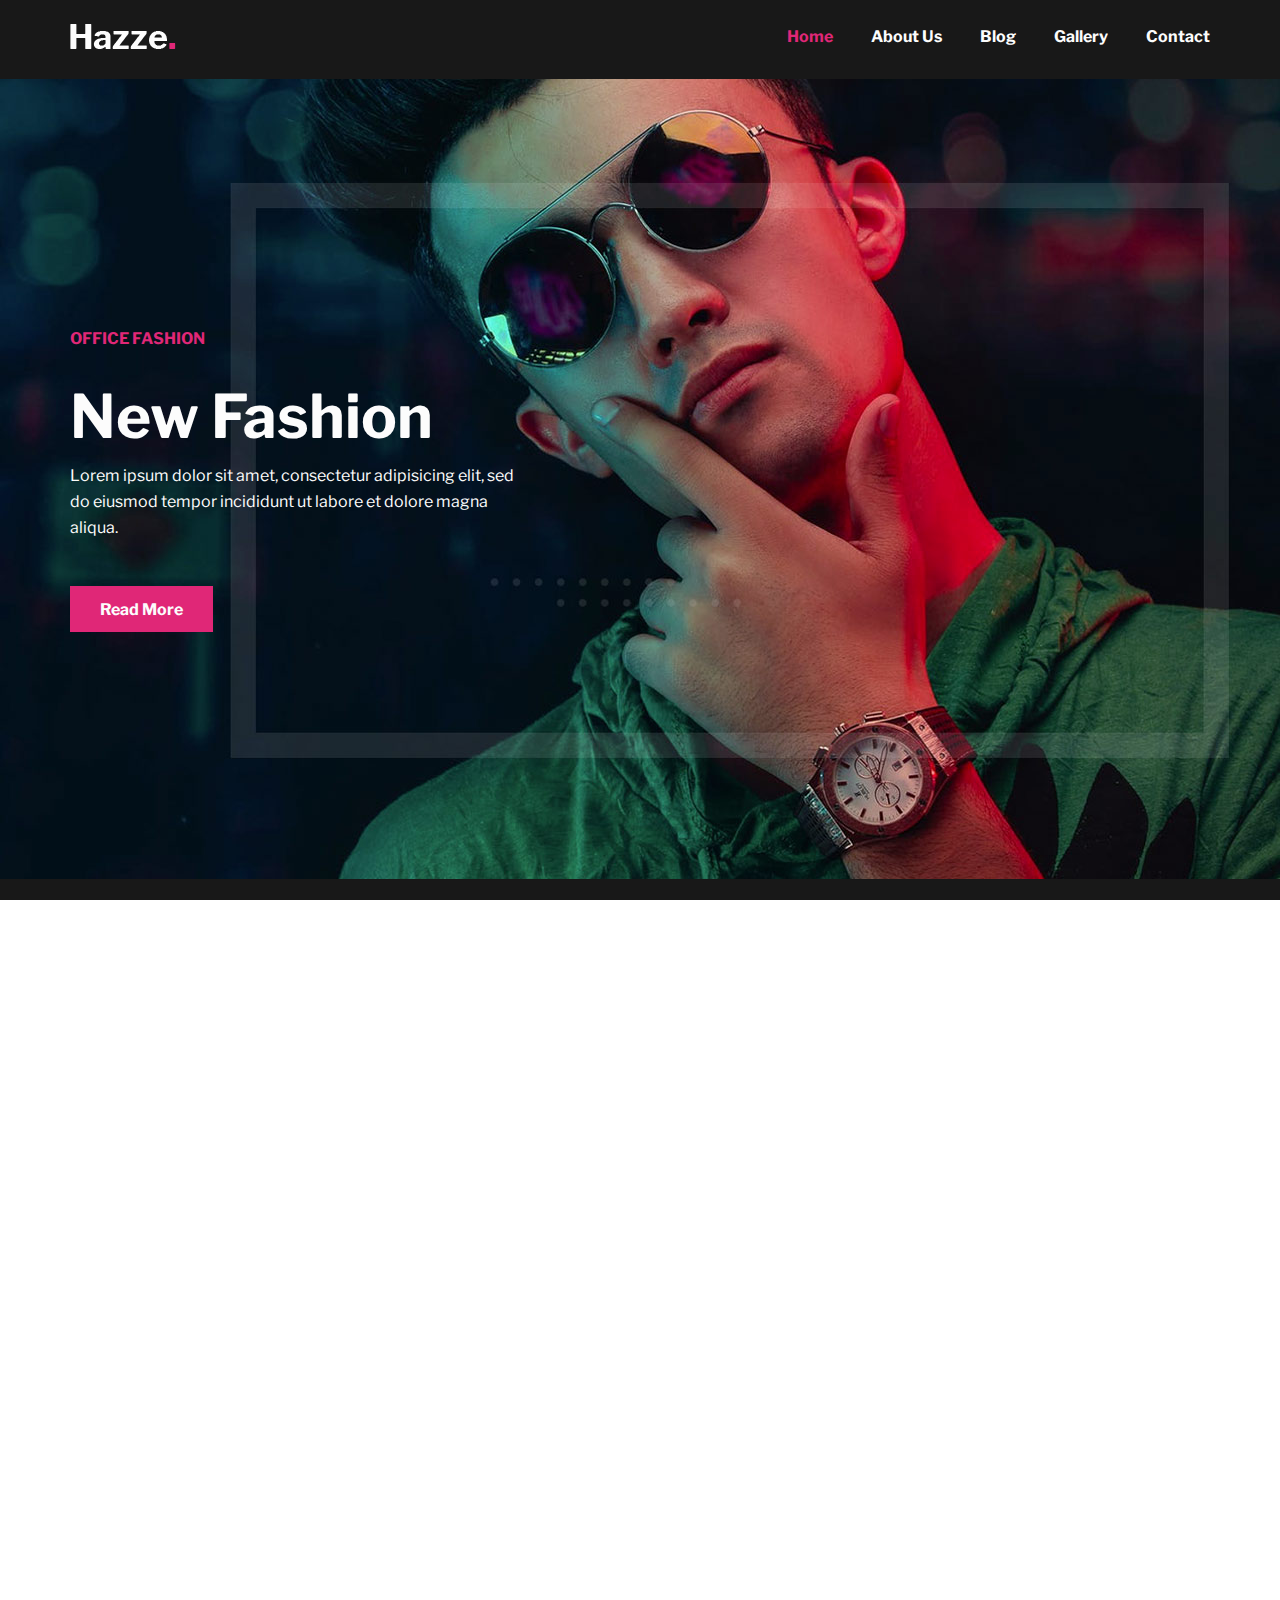
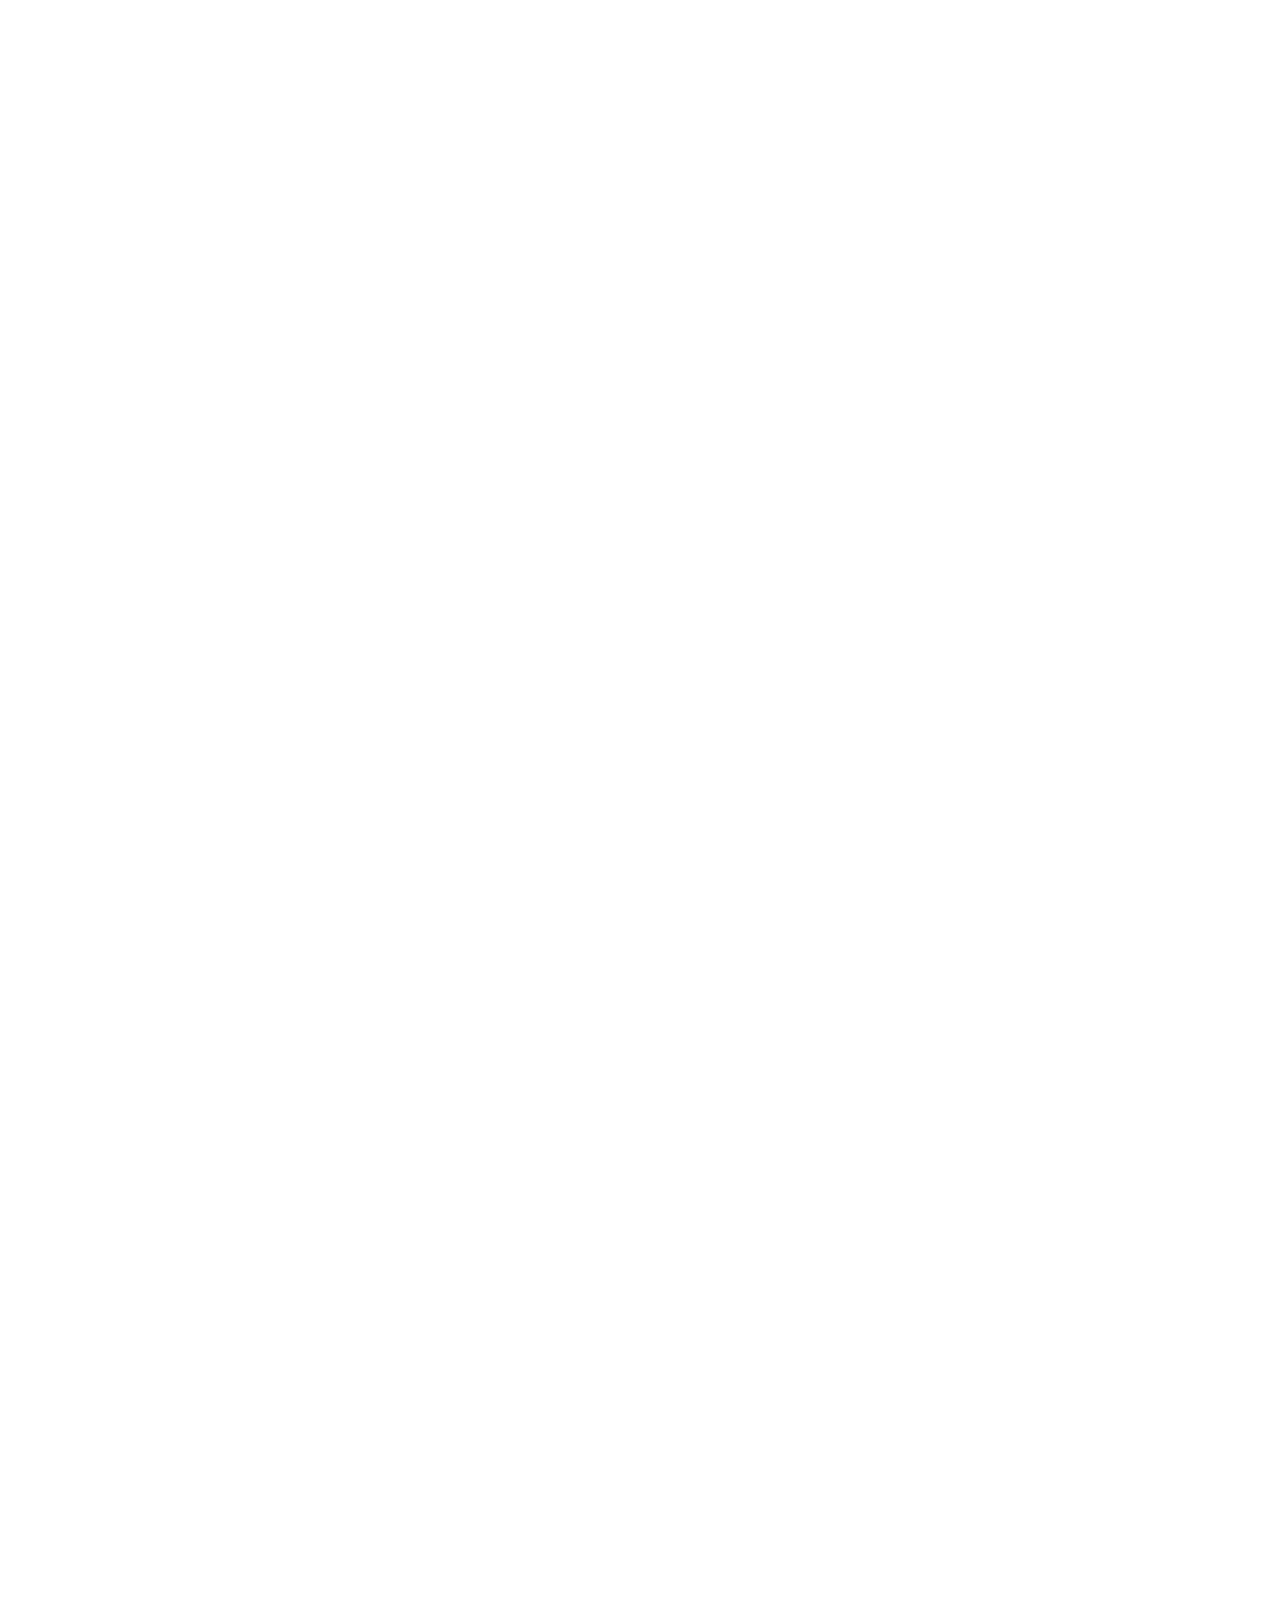
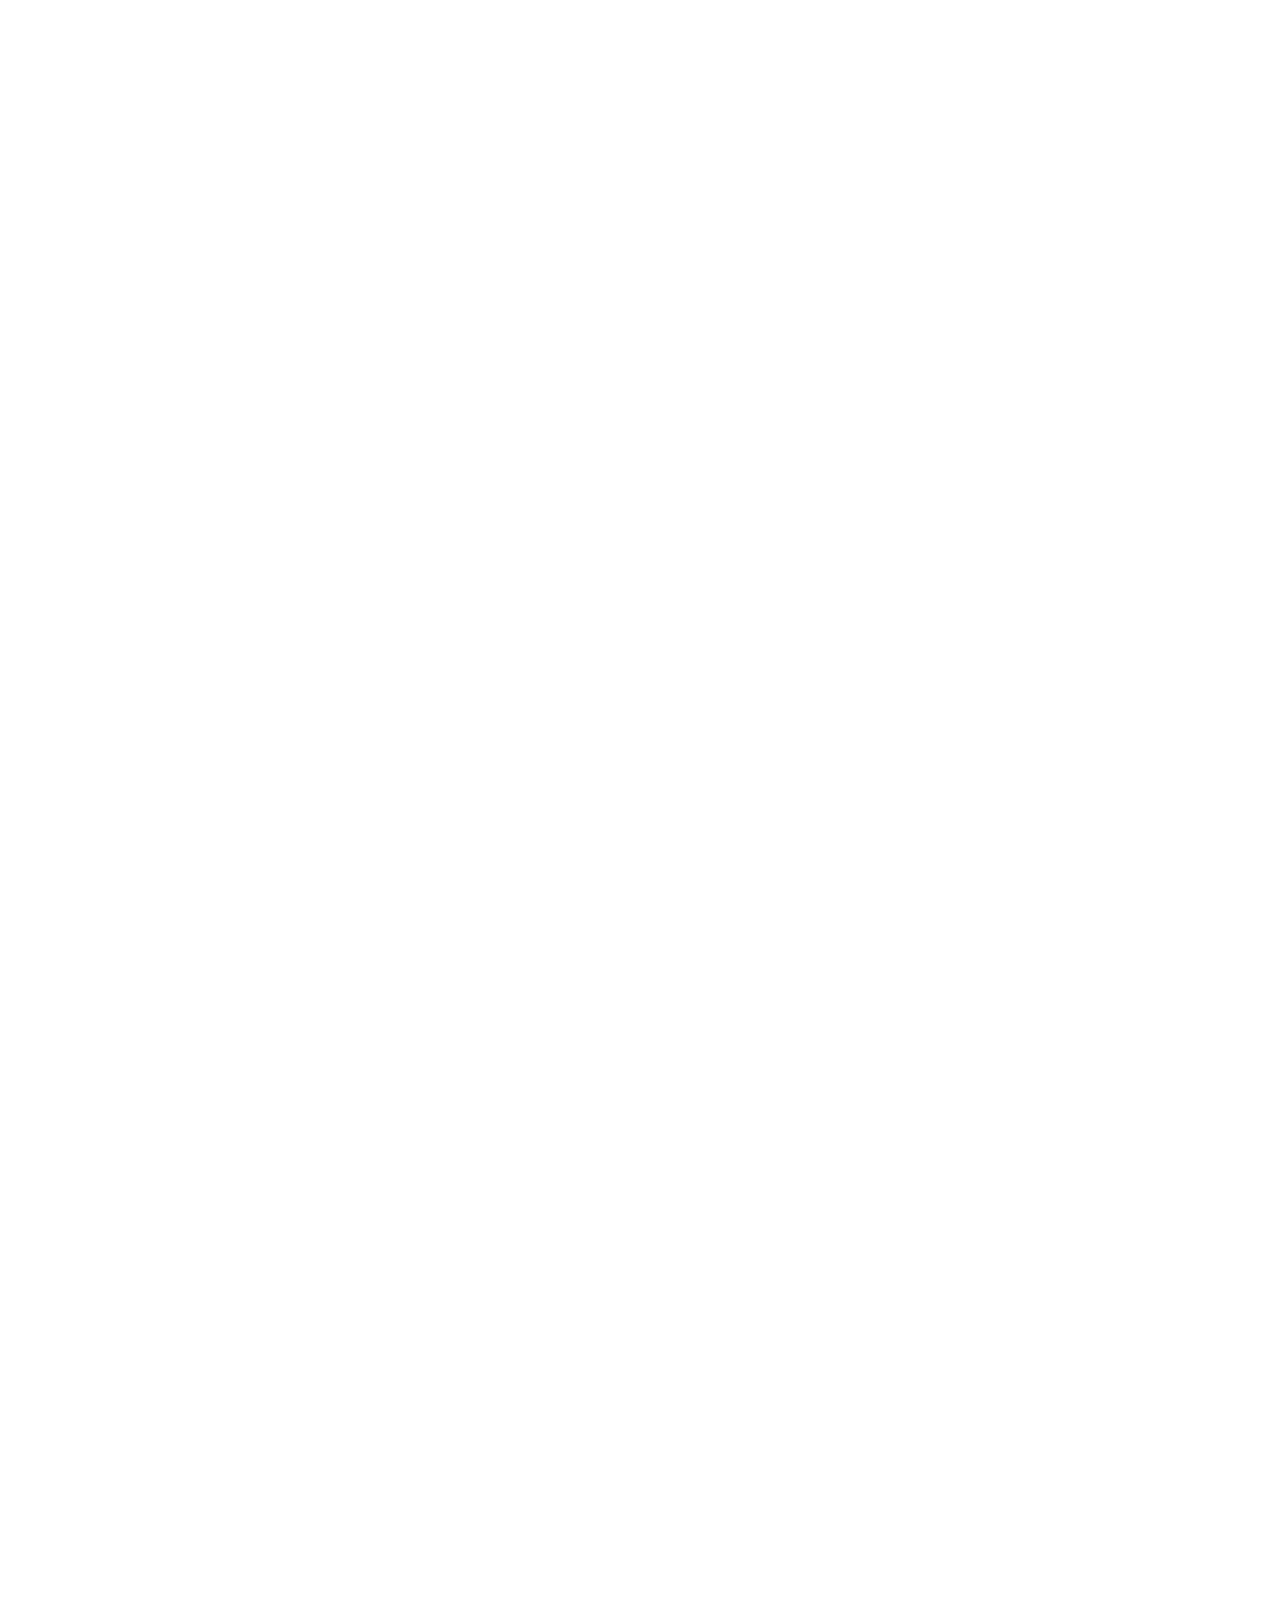
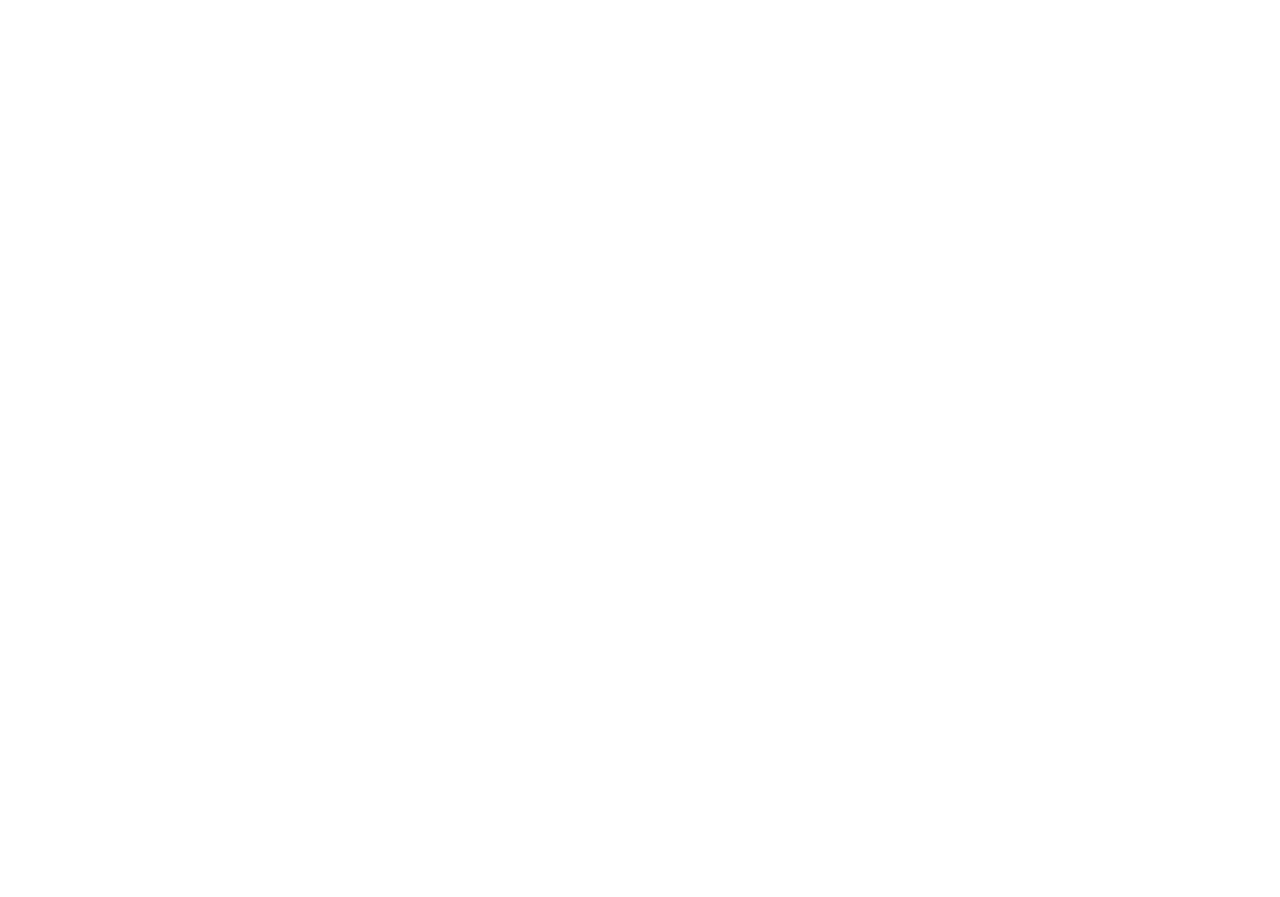
<file: index.html>
<!DOCTYPE html>
<html lang="zxx">

<head>
    <meta charset="UTF-8">
    <meta name="description" content="Hazze Template">
    <meta name="keywords" content="Hazze, unica, creative, html">
    <meta name="viewport" content="width=device-width, initial-scale=1.0">
    <meta http-equiv="X-UA-Compatible" content="ie=edge">
    <title>Hazze | Template</title>

    <!-- Google Font -->
    <link href="https://fonts.googleapis.com/css?family=Libre+Franklin:400,500,600,700,800,900&display=swap"
        rel="stylesheet">

    <!-- Css Styles -->
    <link rel="stylesheet" href="css/bootstrap.min.css" type="text/css">
    <link rel="stylesheet" href="css/font-awesome.min.css" type="text/css">
    <link rel="stylesheet" href="css/themify-icons.css" type="text/css">
    <link rel="stylesheet" href="css/owl.carousel.min.css" type="text/css">
    <link rel="stylesheet" href="css/magnific-popup.css" type="text/css">
    <link rel="stylesheet" href="css/slicknav.min.css" type="text/css">
    <link rel="stylesheet" href="css/style.css" type="text/css">
</head>

<body>
    <!-- Page Preloder -->
    <div id="preloder">
        <div class="loader"></div>
    </div>


    <div class="header">
         <header class="header-section">
        <div class="container">
            <div class="row">
                <div class="col-lg-2 col-md-2">
                    <div class="logo">
                        <a href="#">
                            <img src="img/logo.png" alt="">
                        </a>
                    </div>
                </div>
                <div class="col-lg-10 col-md-10">
                    <div class="main-menu mobile-menu">
                        <ul>
                            <li class="active"><a href="./index.html">Home</a></li>
                            <li><a href="./about-us.html">About Us</a></li>
                            <li><a href="./blog.html">Blog</a></li>
                            <li><a href="./gallery.html">Gallery</a>
                                <ul class="dropdown">
                                    <li><a href="#">Naoh</a></li>
                                    <li><a href="#">Padis</a></li>
                                    <li><a href="#">Jacob</a></li>
                                    <li><a href="#">Gomez</a></li>
                                </ul>
                            </li>
                            <li><a href="./contact.html">Contact</a></li>
                        </ul>
                    </div>
                </div>
            </div>
            <div id="mobile-menu-wrap"></div>
        </div>
    </header>
    </div>


<div class="slider">
    <section class="hero-section set-bg" data-setbg="img/hero-bg.jpg">
        <div class="container">
            <div class="row">
                <div class="col-lg-5">
                    <div class="hs-text">
                        <span>Office Fashion</span>
                        <h2>New Fashion</h2>
                        <p>Lorem ipsum dolor sit amet, consectetur adipisicing elit, sed do eiusmod tempor incididunt ut
                            labore et dolore magna aliqua.</p>
                        <a href="#" class="primary-btn">Read More</a>
                    </div>
                </div>
            </div>
        </div>
    </section>
</div>



<div class="aboutus">
    <section class="about-us-section spad">
        <div class="container">
            <div class="row">
                <div class="col-lg-6">
                    <div class="as-pic">
                        <img src="img/about-us.jpg" alt="">
                    </div>
                </div>
                <div class="col-lg-6">
                    <div class="as-text">
                        <div class="section-title">
                            <span>About us</span>
                            <h2>About Story</h2>
                        </div>
                        <p class="f-para">Lorem ipsum dolor sit amet, consectetur adipisicing elit, sed do eiusmod
                            tempor incididunt ut labore et dolore magna aliqua. </p>
                        <p class="s-para">Lorem ipsum dolor sit amet, consectetur adipisicing elit, sed do eiusmod
                            tempor incididunt ut labore et dolore magna aliqua. Lorem ipsum dolor sit amet, consectetur
                            adipisicing elit, sed do eiusmod tempor incididunt ut labore et dolore magna aliqua. </p>
                        <a href="#" class="primary-btn">Read More</a>
                    </div>
                </div>
            </div>
       </div>
    </section>
</div>
    


<div class="services">
     <section class="services-section spad">
        <div class="container">
            <div class="row">
                <div class="col-lg-12">
                    <div class="section-title">
                        <span>Our Services</span>
                        <h2>Best Services Save The World</h2>
                    </div>
                </div>
            </div>
            <div class="row">
                <div class="col-lg-4 col-md-6">
                    <div class="service-item">
                        <img src="img/services/service-1.png" alt="">
                        <h4>Modern Design</h4>
                        <p>Brook embraces a modern look with various enhanced pre-defined page elements.</p>
                    </div>
                </div>
                <div class="col-lg-4 col-md-6">
                    <div class="service-item">
                        <img src="img/services/service-2.png" alt="">
                        <h4>Content</h4>
                        <p>Brook embraces a modern look with various enhanced pre-defined page elements.</p>
                    </div>
                </div>
                <div class="col-lg-4 col-md-6">
                    <div class="service-item">
                        <img src="img/services/service-3.png" alt="">
                        <h4>Make Up</h4>
                        <p>Brook embraces a modern look with various enhanced pre-defined page elements.</p>
                    </div>
                </div>
            </div>
        </div>
    </section>
</div>    



<div class="gallery">
     <section class="portfolio-section spad">
        <div class="container">
            <div class="row">
                <div class="col-lg-12">
                    <div class="section-title">
                        <span>Our Portfolio</span>
                        <h2>Turn Your Dream Into Reality</h2>
                    </div>
                </div>
            </div>
            <div class="row">
                <div class="col-lg-6">
                    <div class="portfolio-item set-bg large-item" data-setbg="img/portfolio/portfolio-1.jpg">
                        <div class="pi-hover">
                            <a href="#" class="chain-icon"><i class="fa fa-chain"></i></a>
                            <a href="img/portfolio/portfolio-1.jpg" class="search-icon image-popup"><i
                                    class="fa fa-search"></i></a>
                        </div>
                    </div>
                </div>
                <div class="col-lg-6">
                    <div class="portfolio-item set-bg" data-setbg="img/portfolio/portfolio-2.jpg">
                        <div class="pi-hover">
                            <a href="#" class="chain-icon"><i class="fa fa-chain"></i></a>
                            <a href="img/portfolio/portfolio-2.jpg" class="search-icon image-popup"><i
                                    class="fa fa-search"></i></a>
                        </div>
                    </div>
                    <div class="row">
                        <div class="col-md-6">
                            <div class="portfolio-item set-bg" data-setbg="img/portfolio/portfolio-3.jpg">
                                <div class="pi-hover">
                                    <a href="#" class="chain-icon"><i class="fa fa-chain"></i></a>
                                    <a href="img/portfolio/portfolio-3.jpg" class="search-icon image-popup"><i
                                            class="fa fa-search"></i></a>
                                </div>
                            </div>
                        </div>
                        <div class="col-md-6">
                            <div class="portfolio-item set-bg" data-setbg="img/portfolio/portfolio-4.jpg">
                                <div class="pi-hover">
                                    <a href="#" class="chain-icon"><i class="fa fa-chain"></i></a>
                                    <a href="img/portfolio/portfolio-4.jpg" class="search-icon image-popup"><i
                                            class="fa fa-search"></i></a>
                                </div>
                            </div>
                        </div>
                    </div>
                </div>
            </div>
        </div>
    </section>
</div>


<div class="counter">
    <section class="counter-section spad">
        <div class="container">
            <div class="row">
                <div class="col-lg-6">
                    <div class="counter-text">
                        <div class="section-title">
                            <span>Number Speaks</span>
                            <h2>We have a lot of <br />experience</h2>
                        </div>
                        <a href="#" class="primary-btn">Read More</a>
                    </div>
                </div>
                <div class="col-lg-6">
                    <div class="counter-item">
                        <div class="ci-number count">
                            2034
                        </div>
                        <div class="ci-text">
                            <h4>Successful projects</h4>
                            <p>Since its establishment in 2005, Fashion has been focusing on project management &
                                implementation through cooperation.</p>
                        </div>
                    </div>
                    <div class="counter-item">
                        <div class="ci-number count">
                            1054
                        </div>
                        <div class="ci-text">
                            <h4>Events</h4>
                            <p>Since its establishment in 2005, Fashion has been focusing on project management &
                                implementation through cooperation.</p>
                        </div>
                    </div>
                </div>
            </div>
        </div>
    </section>
</div>


<div class="testimonial">
<section class="testimonial-section spad">
        <div class="container">
            <div class="row testimonial-slider owl-carousel">
                <div class="col-lg-6">
                    <div class="testimonial-item">
                        <div class="ti-pic">
                            <img src="img/testimonial/testimonial-1.jpg" alt="">
 9                       </div>
                        <div class="ti-text">
                            <div class="ti-title">
                                <h4>Travis Crawford</h4>
                                <span>Designer</span>
                            </div>
                            <p>Adipisci velit, sed quia non numquam eius modi tempora incidunt ut labore et dolore
                                magnam aliquam quaerat voluptatem.</p>
                        </div>
                    </div>
                </div>
                <div class="col-lg-6">
                    <div class="testimonial-item">
                        <div class="ti-pic">
                            <img src="img/testimonial/testimonial-2.jpg" alt="">
                        </div>
                        <div class="ti-text">
                            <div class="ti-title">
                                <h4>Noah Padilla</h4>
                                <span>Designer</span>
                            </div>
                            <p>Adipisci velit, sed quia non numquam eius modi tempora incidunt ut labore et dolore
                                magnam aliquam quaerat voluptatem.</p>
                        </div>
                    </div>
                </div>
                <div class="col-lg-6">
                    <div class="testimonial-item">
                        <div class="ti-pic">
                            <img src="img/testimonial/testimonial-3.jpg" alt="">
                        </div>
                        <div class="ti-text">
                            <div class="ti-title">
                                <h4>Noah Padilla</h4>
                                <span>Designer</span>
                            </div>
                            <p>Adipisci velit, sed quia non numquam eius modi tempora incidunt ut labore et dolore
                                magnam aliquam quaerat voluptatem.</p>
                        </div>
                    </div>
                </div>
                <div class="col-lg-6">
                    <div class="testimonial-item">
                        <div class="ti-pic">
                            <img src="img/testimonial/testimonial-4.jpg" alt="">
                        </div>
                        <div class="ti-text">
                            <div class="ti-title">
                                <h4>Noah Padilla</h4>
                                <span>Designer</span>
                            </div>
                            <p>Adipisci velit, sed quia non numquam eius modi tempora incidunt ut labore et dolore
                                magnam aliquam quaerat voluptatem.</p>
                        </div>
                    </div>
                </div>
            </div>
        </div>
    </section>
</div>



<div class="action">
        <section class="callto-section set-bg" data-setbg="img/ctc-bg.jpg">
        <div class="container">
            <div class="row">
                <div class="col-lg-10 m-auto">
                    <div class="ctc-text">
                        <h2>We Create Trends For The World</h2>
                        <p>Donec faucibus consequat ante. Mauris eget mi sed ex efficitur porta id non quam. Cras
                            aliquam turpis tellus, quis laoreet lacus congue sed. Nullam at est quis urna vestibulum
                            interdum. Praesent auctor leo ut massa ultrices tempor.</p>
                        <a href="#" class="primary-btn ctc-btn">Work With Us</a>
                    </div>
                </div>
            </div>
        </div>
    </section>
</div>    



<div class="memeber">
     <section class="member-section spad">
        <div class="container">
            <div class="row">
                <div class="col-lg-12">
                    <div class="section-title">
                        <span>Our Team</span>
                        <h2>Top Designers</h2>
                    </div>
                </div>
            </div>
            <div class="row">
                <div class="col-lg-4 col-md-6">
                    <div class="member-item set-bg" data-setbg="img/member/member-1.jpg">
                        <div class="mi-text">
                            <p>Quia dolor sit amet, consectetur, adipisci velit, sed quia non numquam eius modi tempora
                                incidunt ut labore et dolore magnam aliquam quaerat voluptatem.</p>
                            <div class="mt-title">
                                <h4>Jacob Gomez</h4>
                                <span>Designer</span>
                            </div>
                            <div class="mt-social">
                                <a href="#"><i class="fa fa-facebook"></i></a>
                                <a href="#"><i class="fa fa-twitter"></i></a>
                                <a href="#"><i class="fa fa-instagram"></i></a>
                                <a href="#"><i class="fa fa-pinterest"></i></a>
                            </div>
                        </div>
                    </div>
                </div>
                <div class="col-lg-4 col-md-6">
                    <div class="member-item set-bg" data-setbg="img/member/member-2.jpg">
                        <div class="mi-text">
                            <p>Quia dolor sit amet, consectetur, adipisci velit, sed quia non numquam eius modi tempora
                                incidunt ut labore et dolore magnam aliquam quaerat voluptatem.</p>
                            <div class="mt-title">
                                <h4>Jacob Gomez</h4>
                                <span>Designer</span>
                            </div>
                            <div class="mt-social">
                                <a href="#"><i class="fa fa-facebook"></i></a>
                                <a href="#"><i class="fa fa-twitter"></i></a>
                                <a href="#"><i class="fa fa-instagram"></i></a>
                                <a href="#"><i class="fa fa-pinterest"></i></a>
                            </div>
                        </div>
                    </div>
                </div>
                <div class="col-lg-4 col-md-6">
                    <div class="member-item set-bg" data-setbg="img/member/member-3.jpg">
                        <div class="mi-text">
                            <p>Quia dolor sit amet, consectetur, adipisci velit, sed quia non numquam eius modi tempora
                                incidunt ut labore et dolore magnam aliquam quaerat voluptatem.</p>
                            <div class="mt-title">
                                <h4>Jacob Gomez</h4>
                                <span>Designer</span>
                            </div>
                            <div class="mt-social">
                                <a href="#"><i class="fa fa-facebook"></i></a>
                                <a href="#"><i class="fa fa-twitter"></i></a>
                                <a href="#"><i class="fa fa-instagram"></i></a>
                                <a href="#"><i class="fa fa-pinterest"></i></a>
                            </div>
                        </div>
                    </div>
                </div>
9            </div>
        </div>
    </section>
</div>

<section class="footer-section">
        <div class="container">
            <div class="row">
                <div class="col-lg-3 col-md-6">
                    <div class="footer-option">
                        <div class="fo-logo">
                            <a href="#">
                                <img src="img/logo.png" alt="">
                            </a>
                        </div>
                        <ul>
                            <li>Address: 60-49 Road 11378 New York</li>
                            <li>Phone: +65 11.188.888</li>
                            <li>Email: hello.colorlib@gmail.com</li>
                        </ul>
                        <div class="fo-social">
                            <a href="#"><i class="fa fa-facebook"></i></a>
                            <a href="#"><i class="fa fa-instagram"></i></a>
                            <a href="#"><i class="fa fa-twitter"></i></a>
                            <a href="#"><i class="fa fa-pinterest"></i></a>
                        </div>
                    </div>
                </div>
                <div class="col-lg-3 col-md-6">
                    <div class="footer-widget fw-links">
                        <h5>Useful Links</h5>
                        <ul>
                            <li><a href="#">About Us</a></li>
                            <li><a href="#">Model</a></li>
                            <li><a href="#">Contact</a></li>
                            <li><a href="#">Serivius</a></li>
                        </ul>
                    </div>
                </div>
                <div class="col-lg-3 col-md-6">
                    <div class="footer-widget">
                        <h5>Join The Newsletter</h5>
                        <p>Get E-mail updates about our latest shop and special offers.</p>
                        <form action="#" class="news-form">
                            <input type="text" placeholder="Enter your mail">
                            <button type="submit">Subscribe</button>
                        </form>
                    </div>
                </div>
                <div class="col-lg-3 col-md-6">
                    <div class="footer-widget">
                        <h5>Instagram</h5>
                        <div class="insta-pic">
                            <img src="img/instagram/instagram-1.jpg" alt="">
                            <img src="img/instagram/instagram-2.jpg" alt="">
                            <img src="img/instagram/instagram-3.jpg" alt="">
                            <img src="img/instagram/instagram-4.jpg" alt="">
                            <img src="img/instagram/instagram-5.jpg" alt="">
                            <img src="img/instagram/instagram-6.jpg" alt="">
                        </div>
                    </div>
                </div>
            </div>
            <div class="copyright-text"><p><!-- Link back to Colorlib can't be removed. Template is licensed under CC BY 3.0. -->
  Copyright &copy;<script>document.write(new Date().getFullYear());</script> All rights reserved | This template is made with <i class="ti-heart" aria-hidden="true"></i> by <a href="https://colorlib.com" target="_blank">Colorlib</a>
  <!-- Link back to Colorlib can't be removed. Template is licensed under CC BY 3.0. --></p></div>
        </div>
    </section>
    

     <script src="js/jquery-3.3.1.min.js"></script>
    <script src="js/bootstrap.min.js"></script>
    <script src="js/jquery.magnific-popup.min.js"></script>
    <script src="js/mixitup.min.js"></script>
    <script src="js/jquery.slicknav.js"></script>
    <script src="js/owl.carousel.min.js"></script>
    <script src="js/main.js"></script>
</body>

</html>
</file>
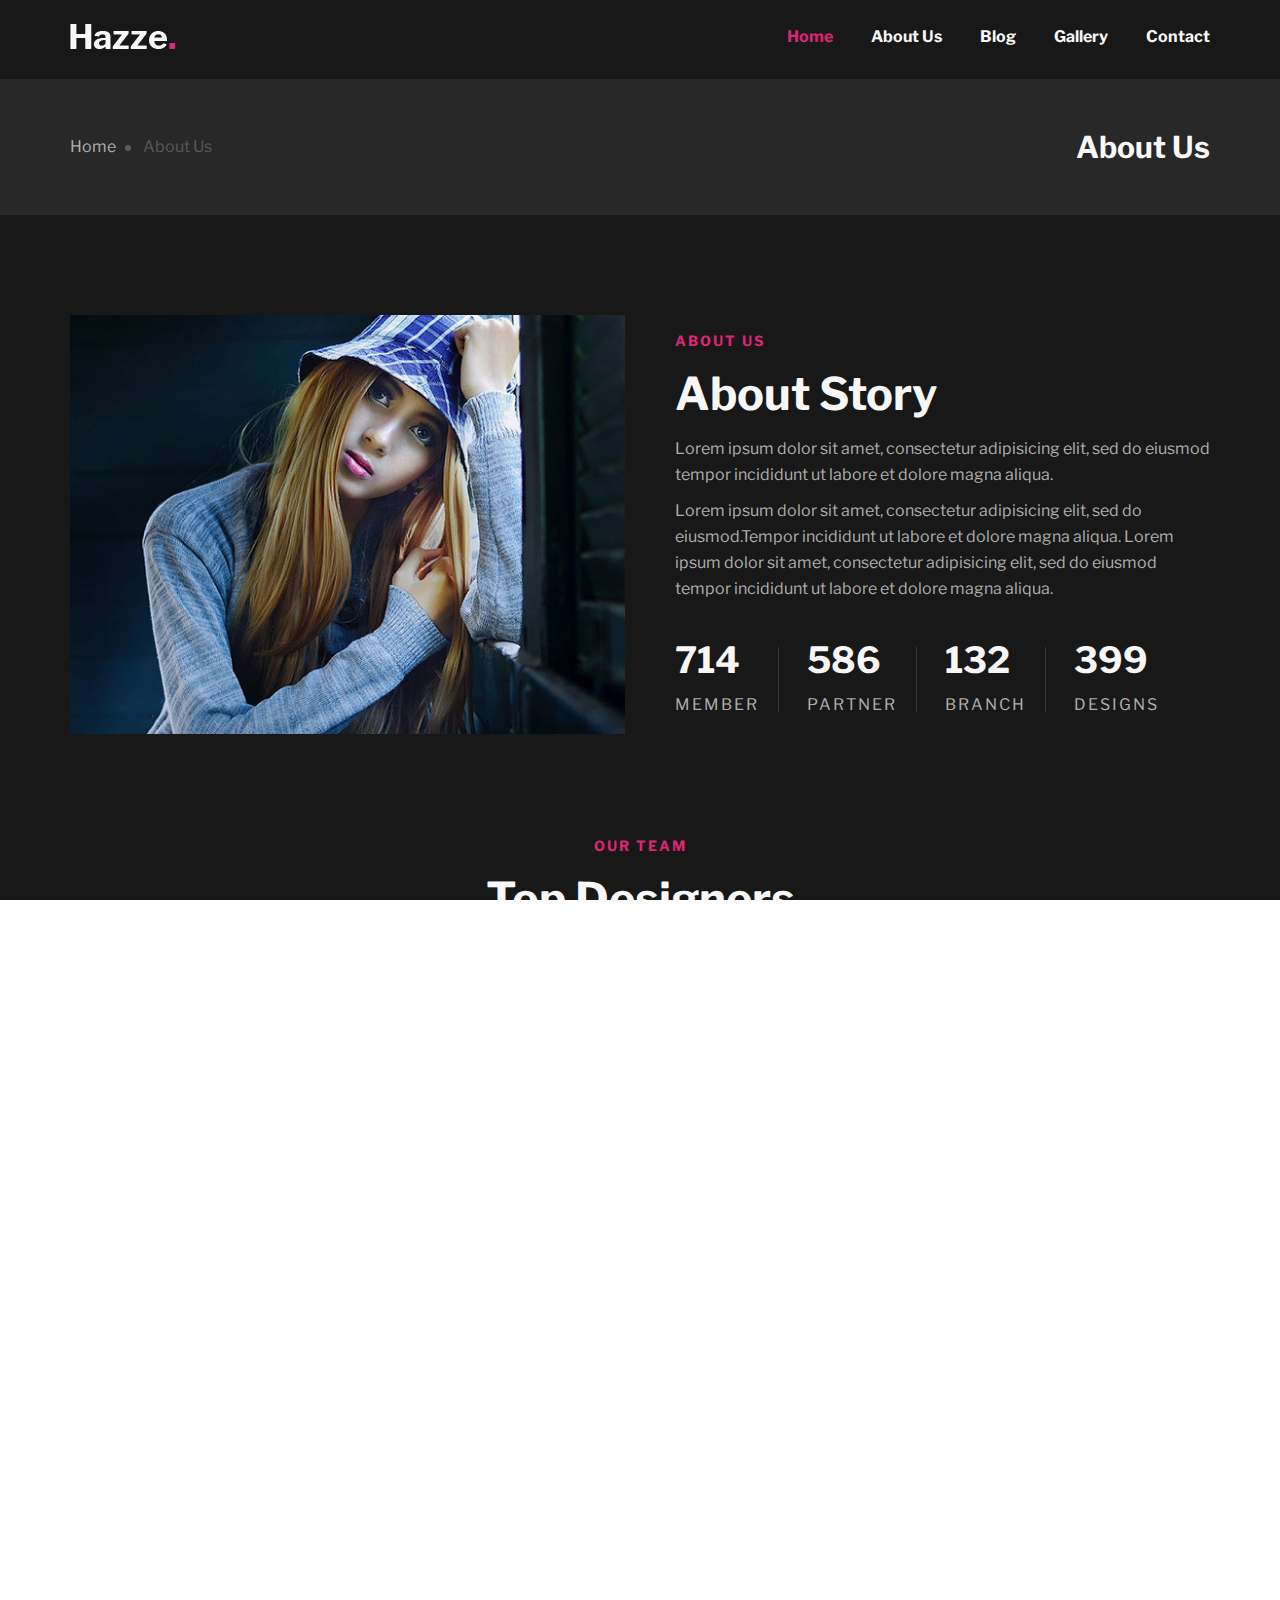
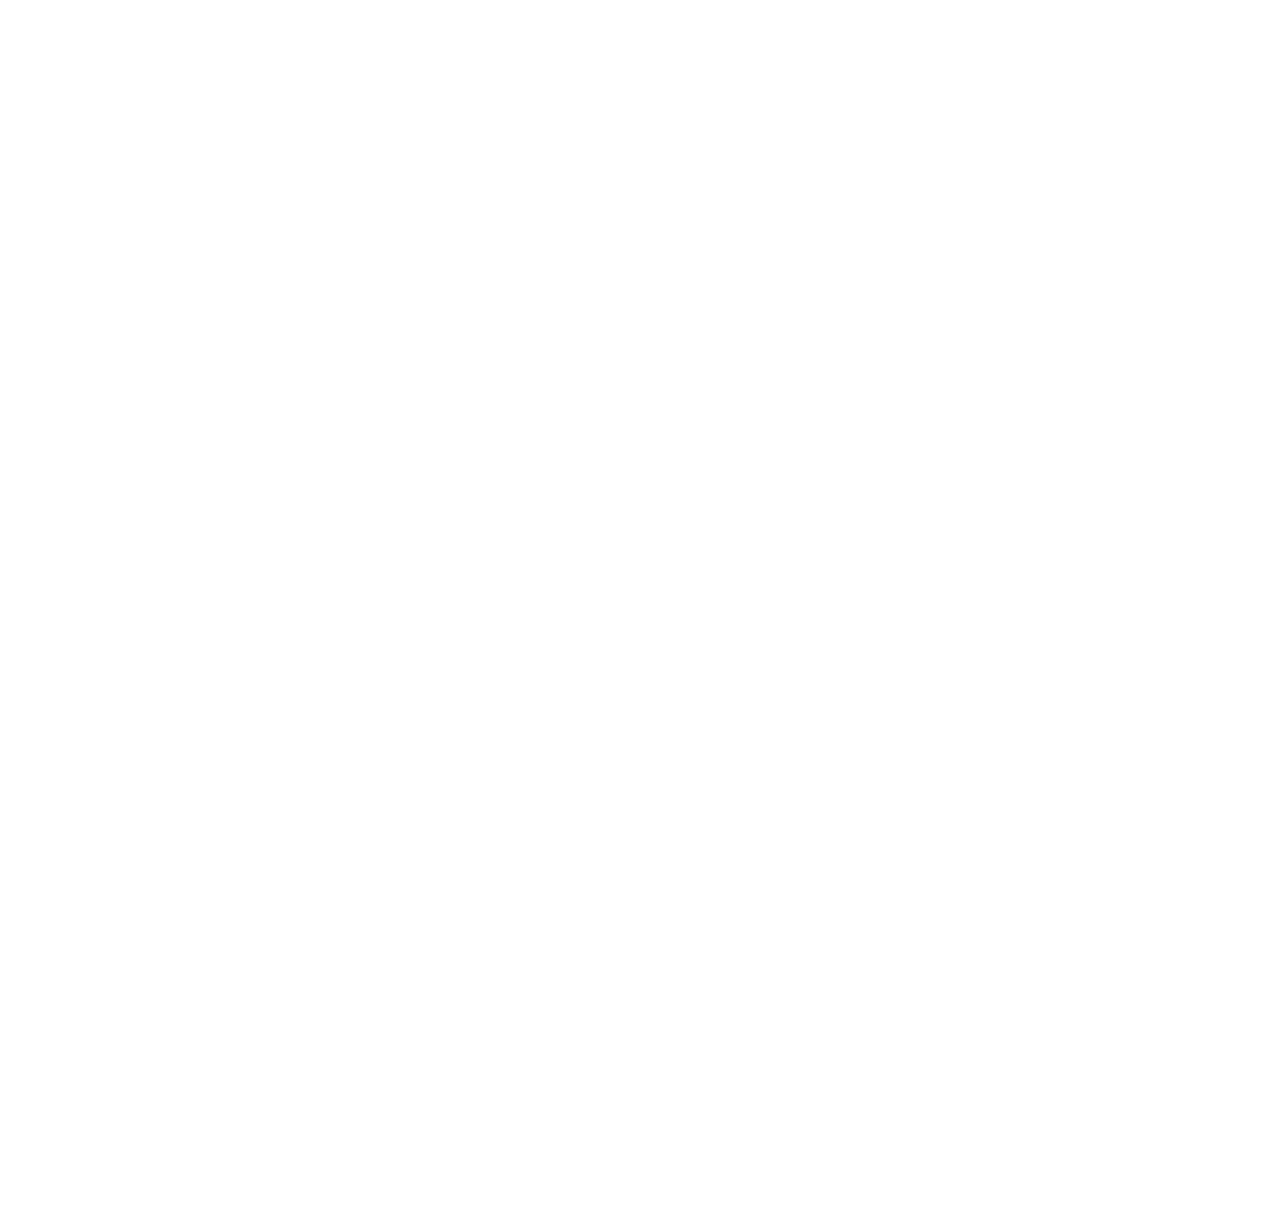
<file: about-us.html>
<!DOCTYPE html>
<html lang="zxx">

<head>
    <meta charset="UTF-8">
    <meta name="description" content="Hazze Template">
    <meta name="keywords" content="Hazze, unica, creative, html">
    <meta name="viewport" content="width=device-width, initial-scale=1.0">
    <meta http-equiv="X-UA-Compatible" content="ie=edge">
    <title>Hazze | Template</title>

    <!-- Google Font -->
    <link href="https://fonts.googleapis.com/css?family=Libre+Franklin:400,500,600,700,800,900&display=swap"
        rel="stylesheet">

    <!-- Css Styles -->
    <link rel="stylesheet" href="css/bootstrap.min.css" type="text/css">
    <link rel="stylesheet" href="css/font-awesome.min.css" type="text/css">
    <link rel="stylesheet" href="css/themify-icons.css" type="text/css">
    <link rel="stylesheet" href="css/owl.carousel.min.css" type="text/css">
    <link rel="stylesheet" href="css/magnific-popup.css" type="text/css">
    <link rel="stylesheet" href="css/slicknav.min.css" type="text/css">
    <link rel="stylesheet" href="css/style.css" type="text/css">
</head>

<body>
    <!-- Page Preloder -->
    <div id="preloder">
        <div class="loader"></div>
    </div>


    <div class="header">
         <header class="header-section">
        <div class="container">
            <div class="row">
                <div class="col-lg-2 col-md-2">
                    <div class="logo">
                        <a href="#">
                            <img src="img/logo.png" alt="">
                        </a>
                    </div>
                </div>
                <div class="col-lg-10 col-md-10">
                    <div class="main-menu mobile-menu">
                        <ul>
                            <li class="active"><a href="./index.html">Home</a></li>
                            <li><a href="./about-us.html">About Us</a></li>
                            <li><a href="./blog.html">Blog</a></li>
                            <li><a href="./gallery.html">Gallery</a>
                                <ul class="dropdown">
                                    <li><a href="#">Naoh</a></li>
                                    <li><a href="#">Padis</a></li>
                                    <li><a href="#">Jacob</a></li>
                                    <li><a href="#">Gomez</a></li>
                                </ul>
                            </li>
                            <li><a href="./contact.html">Contact</a></li>
                        </ul>
                    </div>
                </div>
            </div>
            <div id="mobile-menu-wrap"></div>
        </div>
    </header>
    </div>


<div class="head1">
    <section class="breadcrumb-section">
        <div class="container">
            <div class="row">
                <div class="col-lg-6 col-md-6">
                    <div class="breadcrumb-option">
                        <a href="#">Home</a>
                        <span>About Us</span>
                    </div>
                </div>
                <div class="col-lg-6 col-md-6 text-right">
                    <div class="breadcrumb-text">
                        <h3>About Us</h3>
                    </div>
                </div>
            </div>
        </div>
    </section>
</div>


<div class="aboutus">
     <section class="about-us-section spad">
        <div class="container">
            <div class="row">
                <div class="col-lg-6">
                    <div class="as-pic">
                        <img src="img/about-us.jpg" alt="">
                    </div>
                </div>
                <div class="col-lg-6">
                    <div class="as-text ap-text">
                        <div class="section-title">
                            <span>About us</span>
                            <h2>About Story</h2>
                        </div>
                        <p class="f-para">Lorem ipsum dolor sit amet, consectetur adipisicing elit, sed do eiusmod
                            tempor incididunt ut labore et dolore magna aliqua. </p>
                        <p class="s-para">Lorem ipsum dolor sit amet, consectetur adipisicing elit, sed do
                            eiusmod.Tempor incididunt ut labore et dolore magna aliqua. Lorem ipsum dolor sit amet,
                            consectetur adipisicing elit, sed do eiusmod tempor incididunt ut labore et dolore magna
                            aliqua. </p>
                        <div class="about-counter">
                            <div class="ac-item">
                                <h2 class="ab-count">8384</h2>
                                <p>Member</p>
                            </div>
                            <div class="ac-item">
                                <h2 class="ab-count">6880</h2>
                                <p>Partner</p>
                            </div>
                            <div class="ac-item">
                                <h2 class="ab-count">1546</h2>
                                <p>Branch</p>
                            </div>
                            <div class="ac-item">
                                <h2 class="ab-count">4677</h2>
                                <p>Designs</p>
                            </div>
                        </div>
                    </div>
                </div>
            </div>
        </div>
    </section>
</div>


<div class="memeber">
     <section class="member-section spad ap-member">
        <div class="container">
            <div class="row">
                <div class="col-lg-12">
                    <div class="section-title">
                        <span>Our Team</span>
                        <h2>Top Designers</h2>
                    </div>
                </div>
            </div>
            <div class="row">
                <div class="col-lg-4 col-md-6">
                    <div class="member-item set-bg" data-setbg="img/member/member-1.jpg">
                        <div class="mi-text">
                            <p>Quia dolor sit amet, consectetur, adipisci velit, sed quia non numquam eius modi tempora
                                incidunt ut labore et dolore magnam aliquam quaerat voluptatem.</p>
                            <div class="mt-title">
                                <h4>Jacob Gomez</h4>
                                <span>Designer</span>
                            </div>
                            <div class="mt-social">
                                <a href="#"><i class="fa fa-facebook"></i></a>
                                <a href="#"><i class="fa fa-twitter"></i></a>
                                <a href="#"><i class="fa fa-instagram"></i></a>
                                <a href="#"><i class="fa fa-pinterest"></i></a>
                            </div>
                        </div>
                    </div>
                </div>
                <div class="col-lg-4 col-md-6">
                    <div class="member-item set-bg" data-setbg="img/member/member-2.jpg">
                        <div class="mi-text">
                            <p>Quia dolor sit amet, consectetur, adipisci velit, sed quia non numquam eius modi tempora
                                incidunt ut labore et dolore magnam aliquam quaerat voluptatem.</p>
                            <div class="mt-title">
                                <h4>Jacob Gomez</h4>
                                <span>Designer</span>
                            </div>
                            <div class="mt-social">
                                <a href="#"><i class="fa fa-facebook"></i></a>
                                <a href="#"><i class="fa fa-twitter"></i></a>
                                <a href="#"><i class="fa fa-instagram"></i></a>
                                <a href="#"><i class="fa fa-pinterest"></i></a>
                            </div>
                        </div>
                    </div>
                </div>
                <div class="col-lg-4 col-md-6">
                    <div class="member-item set-bg" data-setbg="img/member/member-3.jpg">
                        <div class="mi-text">
                            <p>Quia dolor sit amet, consectetur, adipisci velit, sed quia non numquam eius modi tempora
                                incidunt ut labore et dolore magnam aliquam quaerat voluptatem.</p>
                            <div class="mt-title">
                                <h4>Jacob Gomez</h4>
                                <span>Designer</span>
                            </div>
                            <div class="mt-social">
                                <a href="#"><i class="fa fa-facebook"></i></a>
                                <a href="#"><i class="fa fa-twitter"></i></a>
                                <a href="#"><i class="fa fa-instagram"></i></a>
                                <a href="#"><i class="fa fa-pinterest"></i></a>
                            </div>
                        </div>
                    </div>
                </div>
                <div class="col-lg-4 col-md-6">
                    <div class="member-item set-bg" data-setbg="img/member/member-4.jpg">
                        <div class="mi-text">
                            <p>Quia dolor sit amet, consectetur, adipisci velit, sed quia non numquam eius modi tempora
                                incidunt ut labore et dolore magnam aliquam quaerat voluptatem.</p>
                            <div class="mt-title">
                                <h4>Jacob Gomez</h4>
                                <span>Designer</span>
                            </div>
                            <div class="mt-social">
                                <a href="#"><i class="fa fa-facebook"></i></a>
                                <a href="#"><i class="fa fa-twitter"></i></a>
                                <a href="#"><i class="fa fa-instagram"></i></a>
                                <a href="#"><i class="fa fa-pinterest"></i></a>
                            </div>
                        </div>
                    </div>
                </div>
                <div class="col-lg-4 col-md-6">
                    <div class="member-item set-bg" data-setbg="img/gallery/gallery-6.jpg">
                        <div class="mi-text">
                            <p>Quia dolor sit amet, consectetur, adipisci velit, sed quia non numquam eius modi tempora
                                incidunt ut labore et dolore magnam aliquam quaerat voluptatem.</p>
                            <div class="mt-title">
                                <h4>Jacob Gomez</h4>
                                <span>Designer</span>
                            </div>
                            <div class="mt-social">
                                <a href="#"><i class="fa fa-facebook"></i></a>
                                <a href="#"><i class="fa fa-twitter"></i></a>
                                <a href="#"><i class="fa fa-instagram"></i></a>
                                <a href="#"><i class="fa fa-pinterest"></i></a>
                            </div>
                        </div>
                    </div>
                </div>
                <div class="col-lg-4 col-md-6">
                    <div class="member-item set-bg" data-setbg="img/member/member-6.jpg">
                        <div class="mi-text">
                            <p>Quia dolor sit amet, consectetur, adipisci velit, sed quia non numquam eius modi tempora
                                incidunt ut labore et dolore magnam aliquam quaerat voluptatem.</p>
                            <div class="mt-title">
                                <h4>Jacob Gomez</h4>
                                <span>Designer</span>
                            </div>
                            <div class="mt-social">
                                <a href="#"><i class="fa fa-facebook"></i></a>
                                <a href="#"><i class="fa fa-twitter"></i></a>
                                <a href="#"><i class="fa fa-instagram"></i></a>
                                <a href="#"><i class="fa fa-pinterest"></i></a>
                            </div>
                        </div>
                    </div>
                </div>
            </div>
        </div>
    </section>
</div>

<div class="action">
        <section class="callto-section set-bg" data-setbg="img/ctc-bg.jpg">
        <div class="container">
            <div class="row">
                <div class="col-lg-10 m-auto">
                    <div class="ctc-text">
                        <h2>We Create Trends For The World</h2>
                        <p>Donec faucibus consequat ante. Mauris eget mi sed ex efficitur porta id non quam. Cras
                            aliquam turpis tellus, quis laoreet lacus congue sed. Nullam at est quis urna vestibulum
                            interdum. Praesent auctor leo ut massa ultrices tempor.</p>
                        <a href="#" class="primary-btn ctc-btn">Work With Us</a>
                    </div>
                </div>
            </div>
        </div>
    </section>
</div>    




    <section class="footer-section">
        <div class="container">
            <div class="row">
                <div class="col-lg-3 col-md-6">
                    <div class="footer-option">
                        <div class="fo-logo">
                            <a href="#">
                                <img src="img/logo.png" alt="">
                            </a>
                        </div>
                        <ul>
                            <li>Address: 60-49 Road 11378 New York</li>
                            <li>Phone: +65 11.188.888</li>
                            <li>Email: hello.colorlib@gmail.com</li>
                        </ul>
                        <div class="fo-social">
                            <a href="#"><i class="fa fa-facebook"></i></a>
                            <a href="#"><i class="fa fa-instagram"></i></a>
                            <a href="#"><i class="fa fa-twitter"></i></a>
                            <a href="#"><i class="fa fa-pinterest"></i></a>
                        </div>
                    </div>
                </div>
                <div class="col-lg-3 col-md-6">
                    <div class="footer-widget fw-links">
                        <h5>Useful Links</h5>
                        <ul>
                            <li><a href="#">About Us</a></li>
                            <li><a href="#">Model</a></li>
                            <li><a href="#">Contact</a></li>
                            <li><a href="#">Serivius</a></li>
                        </ul>
                    </div>
                </div>
                <div class="col-lg-3 col-md-6">
                    <div class="footer-widget">
                        <h5>Join The Newsletter</h5>
                        <p>Get E-mail updates about our latest shop and special offers.</p>
                        <form action="#" class="news-form">
                            <input type="text" placeholder="Enter your mail">
                            <button type="submit">Subscribe</button>
                        </form>
                    </div>
                </div>
                <div class="col-lg-3 col-md-6">
                    <div class="footer-widget">
                        <h5>Instagram</h5>
                        <div class="insta-pic">
                            <img src="img/instagram/instagram-1.jpg" alt="">
                            <img src="img/instagram/instagram-2.jpg" alt="">
                            <img src="img/instagram/instagram-3.jpg" alt="">
                            <img src="img/instagram/instagram-4.jpg" alt="">
                            <img src="img/instagram/instagram-5.jpg" alt="">
                            <img src="img/instagram/instagram-6.jpg" alt="">
                        </div>
                    </div>
                </div>
            </div>
            <div class="copyright-text"><p><!-- Link back to Colorlib can't be removed. Template is licensed under CC BY 3.0. -->
  Copyright &copy;<script>document.write(new Date().getFullYear());</script> All rights reserved | This template is made with <i class="ti-heart" aria-hidden="true"></i> by <a href="https://colorlib.com" target="_blank">Colorlib</a>
  <!-- Link back to Colorlib can't be removed. Template is licensed under CC BY 3.0. --></p></div>
        </div>
    </section>
    

     <script src="js/jquery-3.3.1.min.js"></script>
    <script src="js/bootstrap.min.js"></script>
    <script src="js/jquery.magnific-popup.min.js"></script>
    <script src="js/mixitup.min.js"></script>
    <script src="js/jquery.slicknav.js"></script>
    <script src="js/owl.carousel.min.js"></script>
    <script src="js/main.js"></script>
</body>

</html>
</file>
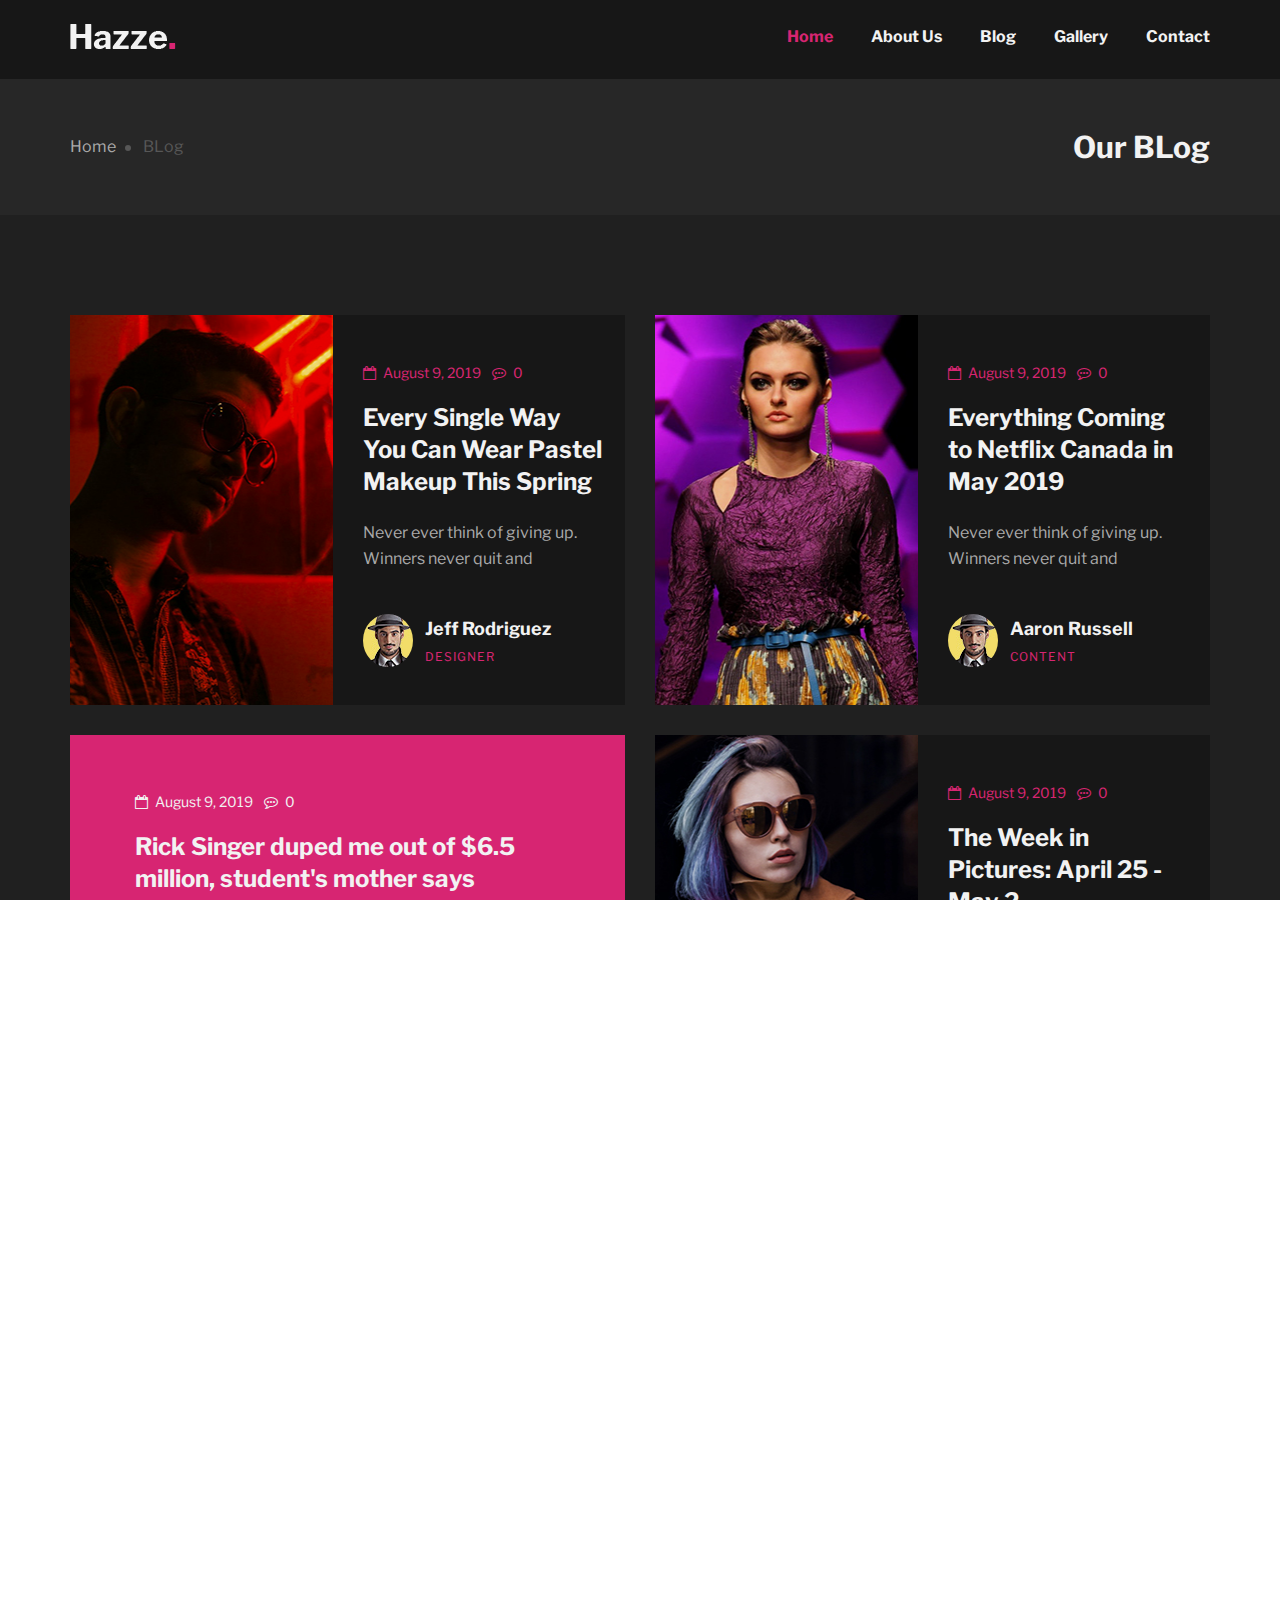
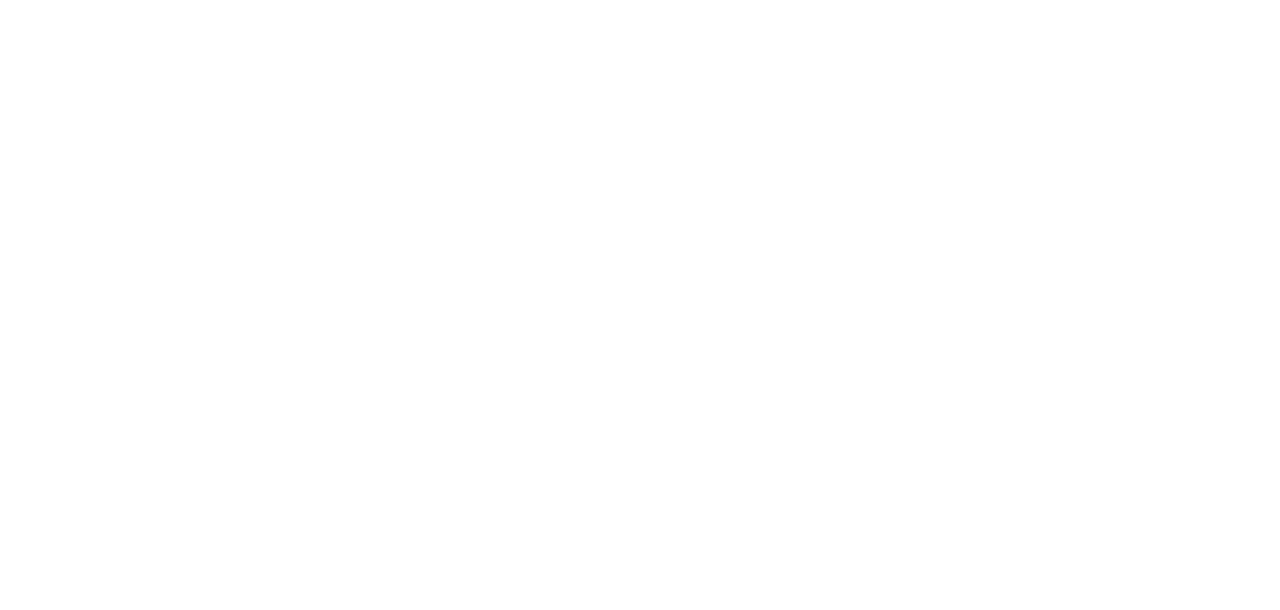
<file: blog.html>
<!DOCTYPE html>
<html lang="zxx">

<head>
    <meta charset="UTF-8">
    <meta name="description" content="Hazze Template">
    <meta name="keywords" content="Hazze, unica, creative, html">
    <meta name="viewport" content="width=device-width, initial-scale=1.0">
    <meta http-equiv="X-UA-Compatible" content="ie=edge">
    <title>Hazze | Template</title>

    <!-- Google Font -->
    <link href="https://fonts.googleapis.com/css?family=Libre+Franklin:400,500,600,700,800,900&display=swap"
        rel="stylesheet">

    <!-- Css Styles -->
    <link rel="stylesheet" href="css/bootstrap.min.css" type="text/css">
    <link rel="stylesheet" href="css/font-awesome.min.css" type="text/css">
    <link rel="stylesheet" href="css/themify-icons.css" type="text/css">
    <link rel="stylesheet" href="css/owl.carousel.min.css" type="text/css">
    <link rel="stylesheet" href="css/magnific-popup.css" type="text/css">
    <link rel="stylesheet" href="css/slicknav.min.css" type="text/css">
    <link rel="stylesheet" href="css/style.css" type="text/css">
</head>

<body>
    <!-- Page Preloder -->
    <div id="preloder">
        <div class="loader"></div>
    </div>


    <div class="header">
         <header class="header-section">
        <div class="container">
            <div class="row">
                <div class="col-lg-2 col-md-2">
                    <div class="logo">
                        <a href="#">
                            <img src="img/logo.png" alt="">
                        </a>
                    </div>
                </div>
                <div class="col-lg-10 col-md-10">
                    <div class="main-menu mobile-menu">
                        <ul>
                            <li class="active"><a href="./index.html">Home</a></li>
                            <li ><a href="./about-us.html">About Us</a></li>
                            <li><a href="./blog.html">Blog</a></li>
                            <li><a href="./gallery.html">Gallery</a>
                                <ul class="dropdown">
                                    <li><a href="#">Naoh</a></li>
                                    <li><a href="#">Padis</a></li>
                                    <li><a href="#">Jacob</a></li>
                                    <li><a href="#">Gomez</a></li>
                                </ul>
                            </li>
                            <li><a href="./contact.html">Contact</a></li>
                        </ul>
                    </div>
                </div>
            </div>
            <div id="mobile-menu-wrap"></div>
        </div>
    </header>
    </div>


    <section class="breadcrumb-section">
        <div class="container">
            <div class="row">
                <div class="col-lg-6">
                    <div class="breadcrumb-option">
                        <a href="#">Home</a>
                        <span>BLog</span>
                    </div>
                </div>
                <div class="col-lg-6">
                    <div class="breadcrumb-text">
                        <h3>Our BLog</h3>
                    </div>
                </div>
            </div>
        </div>
    </section>
    

    <div class="blog">
        <div class="blog-section spad">
        <div class="container">
            <div class="row">
                <div class="col-lg-6">
                    <div class="blog-item">
                        <div class="row">
                            <div class="col-lg-6">
                                <div class="bi-pic set-bg" data-setbg="img/blog/blog-1.jpg"></div>
                            </div>
                            <div class="col-lg-6">
                                <div class="bi-text">
                                    <ul>
                                        <li><i class="fa fa-calendar-o"></i> August 9, 2019</li>
                                        <li><i class="fa fa-commenting-o"></i> 0</li>
                                    </ul>
                                    <h4><a href="./blog-details.html">Every Single Way You Can Wear Pastel Makeup This Spring</a></h4>
                                    <p>Never ever think of giving up. Winners never quit and</p>
                                    <div class="bt-author">
                                        <div class="ba-pic">
                                            <img src="img/blog/author-1.jpg" alt="">
                                        </div>
                                        <div class="ba-text">
                                            <h5>Jeff Rodriguez</h5>
                                            <span>Designer</span>
                                        </div>
                                    </div>
                                </div>
                            </div>
                        </div>
                    </div>
                </div>
                <div class="col-lg-6">
                    <div class="blog-item">
                        <div class="row">
                            <div class="col-lg-6">
                                <div class="bi-pic set-bg" data-setbg="img/blog/blog-5.jpg"></div>
                            </div>
                            <div class="col-lg-6">
                                <div class="bi-text">
                                    <ul>
                                        <li><i class="fa fa-calendar-o"></i> August 9, 2019</li>
                                        <li><i class="fa fa-commenting-o"></i> 0</li>
                                    </ul>
                                    <h4><a href="./blog-details.html">Everything Coming to Netflix Canada in May 2019</a></h4>
                                    <p>Never ever think of giving up. Winners never quit and</p>
                                    <div class="bt-author">
                                        <div class="ba-pic">
                                            <img src="img/blog/author-1.jpg" alt="">
                                        </div>
                                        <div class="ba-text">
                                            <h5>Aaron Russell</h5>
                                            <span>Content</span>
                                        </div>
                                    </div>
                                </div>
                            </div>
                        </div>
                    </div>
                </div>
                <div class="col-lg-6">
                    <div class="blog-item solid-bg">
                        <div class="bi-text">
                            <ul>
                                <li><i class="fa fa-calendar-o"></i> August 9, 2019</li>
                                <li><i class="fa fa-commenting-o"></i> 0</li>
                            </ul>
                            <h4><a href="./blog-details.html">Rick Singer duped me out of $6.5 million, student's mother says</a></h4>
                            <p>Lorem ipsum dolor sit amet, consectetur adipisicing elit, sed do eiusmod tempor
                                incididunt ut labore et sed do eiusmod tempor incididunt ut labore </p>
                            <div class="bt-author">
                                <div class="ba-pic">
                                    <img src="img/blog/author-1.jpg" alt="">
                                </div>
                                <div class="ba-text">
                                    <h5>Jeff Rodriguez</h5>
                                    <span>Designer</span>
                                </div>
                            </div>
                        </div>
                    </div>
                </div>
                <div class="col-lg-6">
                    <div class="blog-item">
                        <div class="row">
                            <div class="col-lg-6">
                                <div class="bi-pic set-bg" data-setbg="img/blog/blog-3.jpg"></div>
                            </div>
                            <div class="col-lg-6">
                                <div class="bi-text">
                                    <ul>
                                        <li><i class="fa fa-calendar-o"></i> August 9, 2019</li>
                                        <li><i class="fa fa-commenting-o"></i> 0</li>
                                    </ul>
                                    <h4><a href="./blog-details.html">The Week in Pictures: April 25 - May 2</a></h4>
                                    <p>Never ever think of giving up. Winners never quit and</p>
                                    <div class="bt-author">
                                        <div class="ba-pic">
                                            <img src="img/blog/author-2.jpg" alt="">
                                        </div>
                                        <div class="ba-text">
                                            <h5>Aaron Russell</h5>
                                            <span>Content</span>
                                        </div>
                                    </div>
                                </div>
                            </div>
                        </div>
                    </div>
                </div>
                <div class="col-lg-6">
                    <div class="blog-item">
                        <div class="row">
                            <div class="col-lg-6">
                                <div class="bi-pic set-bg" data-setbg="img/blog/blog-4.jpg"></div>
                            </div>
                            <div class="col-lg-6">
                                <div class="bi-text">
                                    <ul>
                                        <li><i class="fa fa-calendar-o"></i> August 9, 2019</li>
                                        <li><i class="fa fa-commenting-o"></i> 0</li>
                                    </ul>
                                    <h4><a href="./blog-details.html">Measles scare at Newark Airport, cruise ship</a></h4>
                                    <p>Never ever think of giving up. Winners never quit and</p>
                                    <div class="bt-author">
                                        <div class="ba-pic">
                                            <img src="img/blog/author-1.jpg" alt="">
                                        </div>
                                        <div class="ba-text">
                                            <h5>Jeff Rodriguez</h5>
                                            <span>Designer</span>
                                        </div>
                                    </div>
                                </div>
                            </div>
                        </div>
                    </div>
                </div>
                <div class="col-lg-6">
                    <div class="blog-item">
                        <div class="row">
                            <div class="col-lg-6">
                                <div class="bi-pic set-bg" data-setbg="img/blog/blog-5.jpg"></div>
                            </div>
                            <div class="col-lg-6">
                                <div class="bi-text">
                                    <ul>
                                        <li><i class="fa fa-calendar-o"></i> August 9, 2019</li>
                                        <li><i class="fa fa-commenting-o"></i> 0</li>
                                    </ul>
                                    <h4><a href="./blog-details.html">Inside the $100 million upgrade in America’s</a></h4>
                                    <p>Never ever think of giving up. Winners never quit and</p>
                                    <div class="bt-author">
                                        <div class="ba-pic">
                                            <img src="img/blog/author-2.jpg" alt="">
                                        </div>
                                        <div class="ba-text">
                                            <h5>Aaron Russell</h5>
                                            <span>Content</span>
                                        </div>
                                    </div>
                                </div>
                            </div>
                        </div>
                    </div>
                </div>
            </div>
            <div class="row">
                <div class="col-lg-12 text-center">
                    <div class="blog-btn">
                        <a href="#" class="primary-btn">Work With Us</a>
                    </div>
                </div>
            </div>
        </div>
    </div>
    </div>

<section class="footer-section">
        <div class="container">
            <div class="row">
                <div class="col-lg-3 col-md-6">
                    <div class="footer-option">
                        <div class="fo-logo">
          s                  <a href="#">
                                <img src="img/logo.png" alt="">
                            </a>
                        </div>
                        <ul>
                            <li>Address: 60-49 Road 11378 New York</li>
                            <li>Phone: +65 11.188.888</li>
                            <li>Email: hello.colorlib@gmail.com</li>
                        </ul>
                        <div class="fo-social">
                            <a href="#"><i class="fa fa-facebook"></i></a>
                            <a href="#"><i class="fa fa-instagram"></i></a>
                            <a href="#"><i class="fa fa-twitter"></i></a>
                            <a href="#"><i class="fa fa-pinterest"></i></a>
                        </div>
                    </div>
                </div>
                <div class="col-lg-3 col-md-6">
                    <div class="footer-widget fw-links">
                        <h5>Useful Links</h5>
                        <ul>
                            <li><a href="#">About Us</a></li>
                            <li><a href="#">Model</a></li>
                            <li><a href="#">Contact</a></li>
                            <li><a href="#">Serivius</a></li>
                        </ul>
                    </div>
                </div>
                <div class="col-lg-3 col-md-6">
                    <div class="footer-widget">
                        <h5>Join The Newsletter</h5>
                        <p>Get E-mail updates about our latest shop and special offers.</p>
                        <form action="#" class="news-form">
                            <input type="text" placeholder="Enter your mail">
                            <button type="submit">Subscribe</button>
                        </form>
                    </div>
                </div>
                <div class="col-lg-3 col-md-6">
                    <div class="footer-widget">
                        <h5>Instagram</h5>
                        <div class="insta-pic">
                            <img src="img/instagram/instagram-1.jpg" alt="">
                            <img src="img/instagram/instagram-2.jpg" alt="">
                            <img src="img/instagram/instagram-3.jpg" alt="">
                            <img src="img/instagram/instagram-4.jpg" alt="">
                            <img src="img/instagram/instagram-5.jpg" alt="">
                            <img src="img/instagram/instagram-6.jpg" alt="">
                        </div>
                    </div>
                </div>
            </div>
            <div class="copyright-text"><p><!-- Link back to Colorlib can't be removed. Template is licensed under CC BY 3.0. -->
  Copyright &copy;<script>document.write(new Date().getFullYear());</script> All rights reserved | This template is made with <i class="ti-heart" aria-hidden="true"></i> by <a href="https://colorlib.com" target="_blank">Colorlib</a>
  <!-- Link back to Colorlib can't be removed. Template is licensed under CC BY 3.0. --></p></div>
        </div>
    </section>
    

     <script src="js/jquery-3.3.1.min.js"></script>
    <script src="js/bootstrap.min.js"></script>
    <script src="js/jquery.magnific-popup.min.js"></script>
    <script src="js/mixitup.min.js"></script>
    <script src="js/jquery.slicknav.js"></script>
    <script src="js/owl.carousel.min.js"></script>
    <script src="js/main.js"></script>
</body>

</html>
</file>
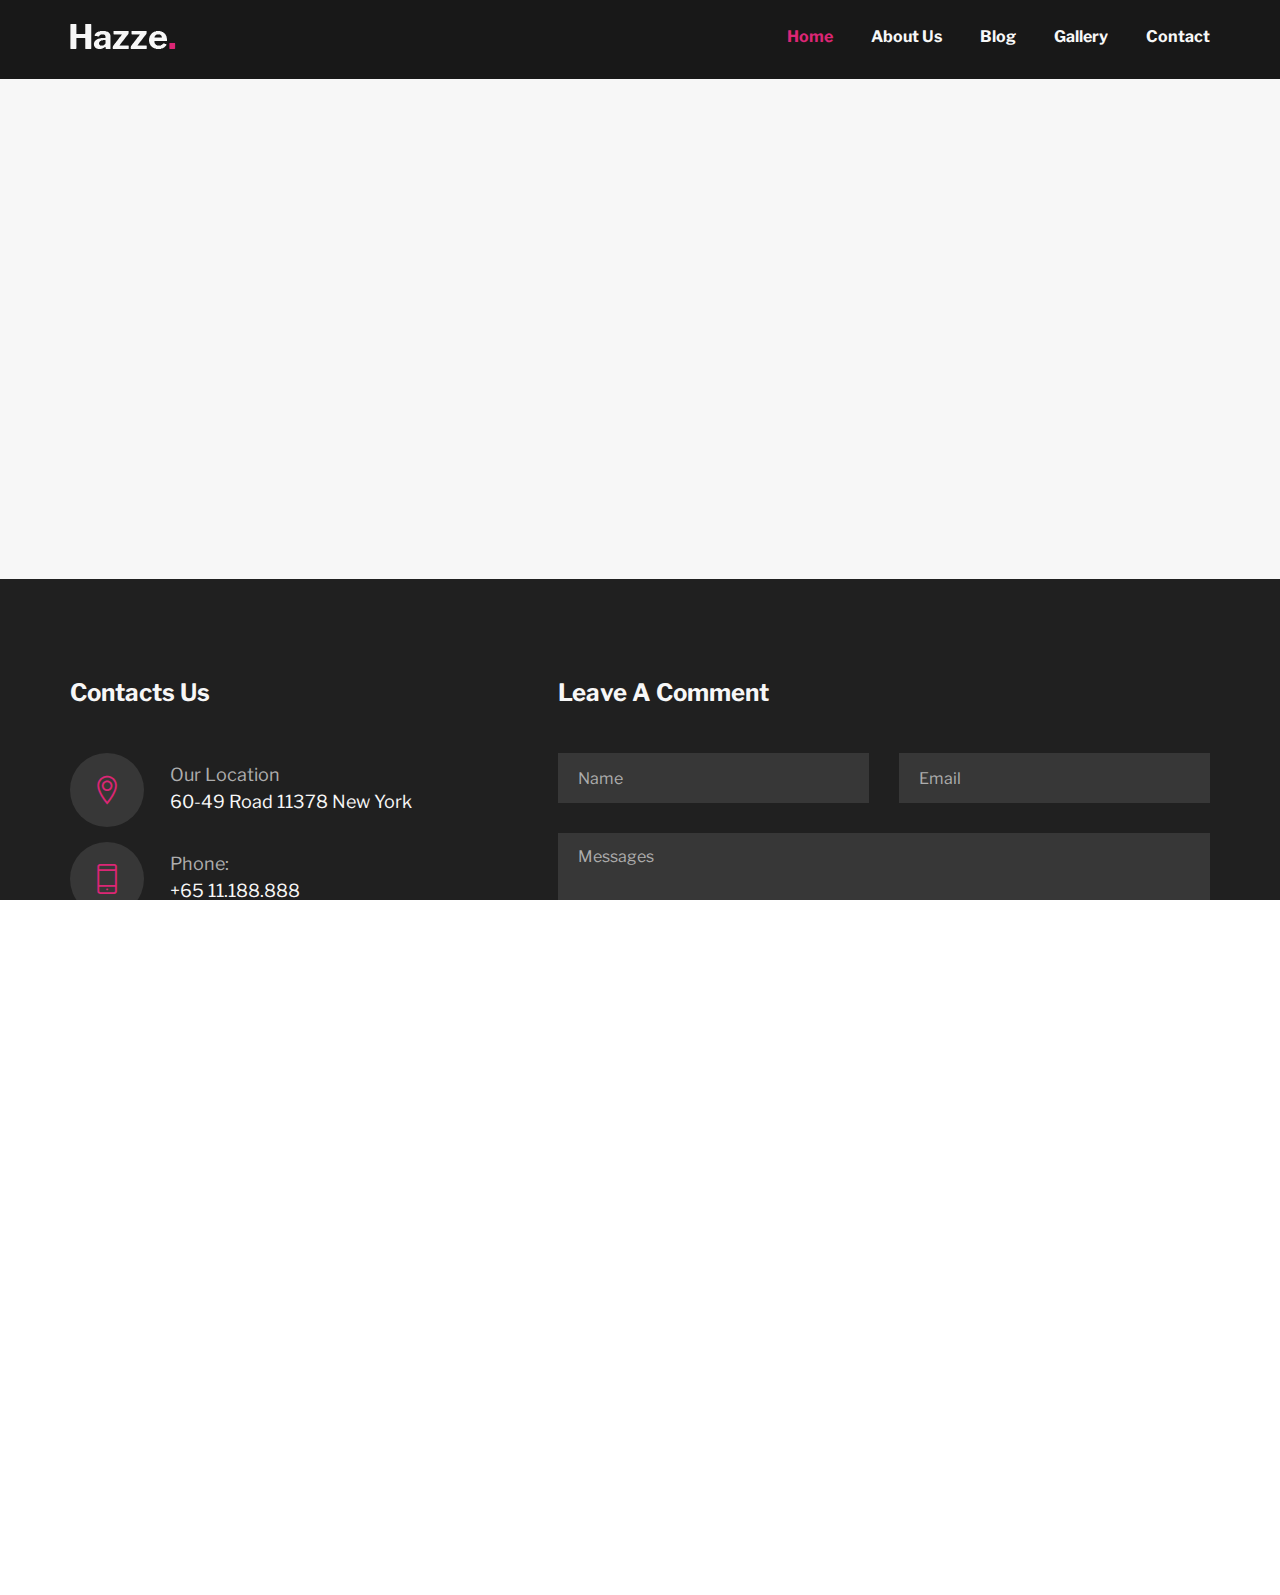
<file: contact.html>
<!DOCTYPE html>
<html lang="zxx">

<head>
    <meta charset="UTF-8">
    <meta name="description" content="Hazze Template">
    <meta name="keywords" content="Hazze, unica, creative, html">
    <meta name="viewport" content="width=device-width, initial-scale=1.0">
    <meta http-equiv="X-UA-Compatible" content="ie=edge">
    <title>Hazze | Template</title>

    <!-- Google Font -->
    <link href="https://fonts.googleapis.com/css?family=Libre+Franklin:400,500,600,700,800,900&display=swap"
        rel="stylesheet">

    <!-- Css Styles -->
    <link rel="stylesheet" href="css/bootstrap.min.css" type="text/css">
    <link rel="stylesheet" href="css/font-awesome.min.css" type="text/css">
    <link rel="stylesheet" href="css/themify-icons.css" type="text/css">
    <link rel="stylesheet" href="css/owl.carousel.min.css" type="text/css">
    <link rel="stylesheet" href="css/magnific-popup.css" type="text/css">
    <link rel="stylesheet" href="css/slicknav.min.css" type="text/css">
    <link rel="stylesheet" href="css/style.css" type="text/css">
</head>

<body>
    <!-- Page Preloder -->
    <div id="preloder">
        <div class="loader"></div>
    </div>


    <div class="header">
         <header class="header-section">
        <div class="container">
            <div class="row">
                <div class="col-lg-2 col-md-2">
                    <div class="logo">
                        <a href="#">
                            <img src="img/logo.png" alt="">
                        </a>
                    </div>
                </div>
                <div class="col-lg-10 col-md-10">
                    <div class="main-menu mobile-menu">
                        <ul>
                            <li class="active"><a href="./index.html">Home</a></li>
                            <li><a href="./about-us.html">About Us</a></li>
                            <li><a href="./blog.html">Blog</a></li>
                            <li><a href="./gallery.html">Gallery</a>
                                <ul class="dropdown">
                                    <li><a href="#">Naoh</a></li>
                                    <li><a href="#">Padis</a></li>
                                    <li><a href="#">Jacob</a></li>
                                    <li><a href="#">Gomez</a></li>
                                </ul>
                            </li>
                            <li><a href="./contact.html">Contact</a></li>
                        </ul>
                    </div>
                </div>
            </div>
            <div id="mobile-menu-wrap"></div>
        </div>
    </header>
    </div>


     <div class="map">
        <iframe
            src="https://www.google.com/maps/embed?pb=!1m18!1m12!1m3!1d3029.131590048758!2d-75.49285368518825!3d40.60492025209744!2m3!1f0!2f0!3f0!3m2!1i1024!2i768!4f13.1!3m3!1m2!1s0x89c439862c390e25%3A0xd8a76e7325ce28ea!2sLiberty%20St%2C%20Allentown%2C%20PA%2C%20USA!5e0!3m2!1sen!2sbd!4v1580135217665!5m2!1sen!2sbd"
            height="500" style="border:0;" allowfullscreen=""></iframe>
    </div>
   
   <div class="contact">
        <section class="contact-section spad">
        <div class="container">
            <div class="row">
                <div class="col-lg-5">
                    <div class="contact-text">
                        <h4>Contacts Us</h4>
                        <div class="ct-item">
                            <div class="ci-icon">
                                <span class="ti-location-pin"></span>
                            </div>
                            <div class="ci-text">
                                <ul>
                                    <li>
                                        <span>Our Location</span>
                                        60-49 Road 11378 New York
                                    </li>
                                </ul>
                            </div>
                        </div>
                        <div class="ct-item">
                            <div class="ci-icon">
                                <span class="ti-mobile"></span>
                            </div>
                            <div class="ci-text">
                                <ul>
                                    <li>
                                        <span>Phone:</span>
                                        +65 11.188.888
                                    </li>
                                </ul>
                            </div>
                        </div>
                        <div class="ct-item">
                            <div class="ci-icon">
                                <span class="ti-email"></span>
                            </div>
                            <div class="ci-text">
                                <ul>
                                    <li>
                                        <span>Mail</span>
                                        hellocolorlib@gmail.com
                                    </li>
                                </ul>
                            </div>
                        </div>
                    </div>
                </div>
                <div class="col-lg-7">
                    <div class="contact-option">
                        <h4>Leave A Comment</h4>
                        <form action="#" class="comment-form contact-form">
                            <div class="row">
                                <div class="col-lg-6">
                                    <input type="text" placeholder="Name">
                                </div>
                                <div class="col-lg-6">
                                    <input type="text" placeholder="Email">
                                </div>
                                <div class="col-lg-12">
                                    <textarea placeholder="Messages"></textarea>
                                    <button type="submit" class="site-btn">Send Message</button>
                                </div>
                            </div>
                        </form>
                    </div>
                </div>
            </div>
        </div>
    </section>
   </div>


    <section class="footer-section">
        <div class="container">
            <div class="row">
                <div class="col-lg-3 col-md-6">
                    <div class="footer-option">
                        <div class="fo-logo">
                            <a href="#">
                                <img src="img/logo.png" alt="">
                            </a>
                        </div>
                        <ul>
                            <li>Address: 60-49 Road 11378 New York</li>
                            <li>Phone: +65 11.188.888</li>
                            <li>Email: hello.colorlib@gmail.com</li>
                        </ul>
                        <div class="fo-social">
                            <a href="#"><i class="fa fa-facebook"></i></a>
                            <a href="#"><i class="fa fa-instagram"></i></a>
                            <a href="#"><i class="fa fa-twitter"></i></a>
                            <a href="#"><i class="fa fa-pinterest"></i></a>
                        </div>
                    </div>
                </div>
                <div class="col-lg-3 col-md-6">
                    <div class="footer-widget fw-links">
                        <h5>Useful Links</h5>
                        <ul>
                            <li><a href="#">About Us</a></li>
                            <li><a href="#">Model</a></li>
                            <li><a href="#">Contact</a></li>
                            <li><a href="#">Serivius</a></li>
                        </ul>
                    </div>
                </div>
                <div class="col-lg-3 col-md-6">
                    <div class="footer-widget">
                        <h5>Join The Newsletter</h5>
                        <p>Get E-mail updates about our latest shop and special offers.</p>
                        <form action="#" class="news-form">
                            <input type="text" placeholder="Enter your mail">
                            <button type="submit">Subscribe</button>
                        </form>
                    </div>
                </div>
                <div class="col-lg-3 col-md-6">
                    <div class="footer-widget">
                        <h5>Instagram</h5>
                        <div class="insta-pic">
                            <img src="img/instagram/instagram-1.jpg" alt="">
                            <img src="img/instagram/instagram-2.jpg" alt="">
                            <img src="img/instagram/instagram-3.jpg" alt="">
                            <img src="img/instagram/instagram-4.jpg" alt="">
                            <img src="img/instagram/instagram-5.jpg" alt="">
                            <img src="img/instagram/instagram-6.jpg" alt="">
                        </div>
                    </div>
                </div>
            </div>
            <div class="copyright-text"><p><!-- Link back to Colorlib can't be removed. Template is licensed under CC BY 3.0. -->
  Copyright &copy;<script>document.write(new Date().getFullYear());</script> All rights reserved | This template is made with <i class="ti-heart" aria-hidden="true"></i> by <a href="https://colorlib.com" target="_blank">Colorlib</a>
  <!-- Link back to Colorlib can't be removed. Template is licensed under CC BY 3.0. --></p></div>
        </div>
    </section>
    

     <script src="js/jquery-3.3.1.min.js"></script>
    <script src="js/bootstrap.min.js"></script>
    <script src="js/jquery.magnific-popup.min.js"></script>
    <script src="js/mixitup.min.js"></script>
    <script src="js/jquery.slicknav.js"></script>
    <script src="js/owl.carousel.min.js"></script>
    <script src="js/main.js"></script>
</body>

</html>
</file>
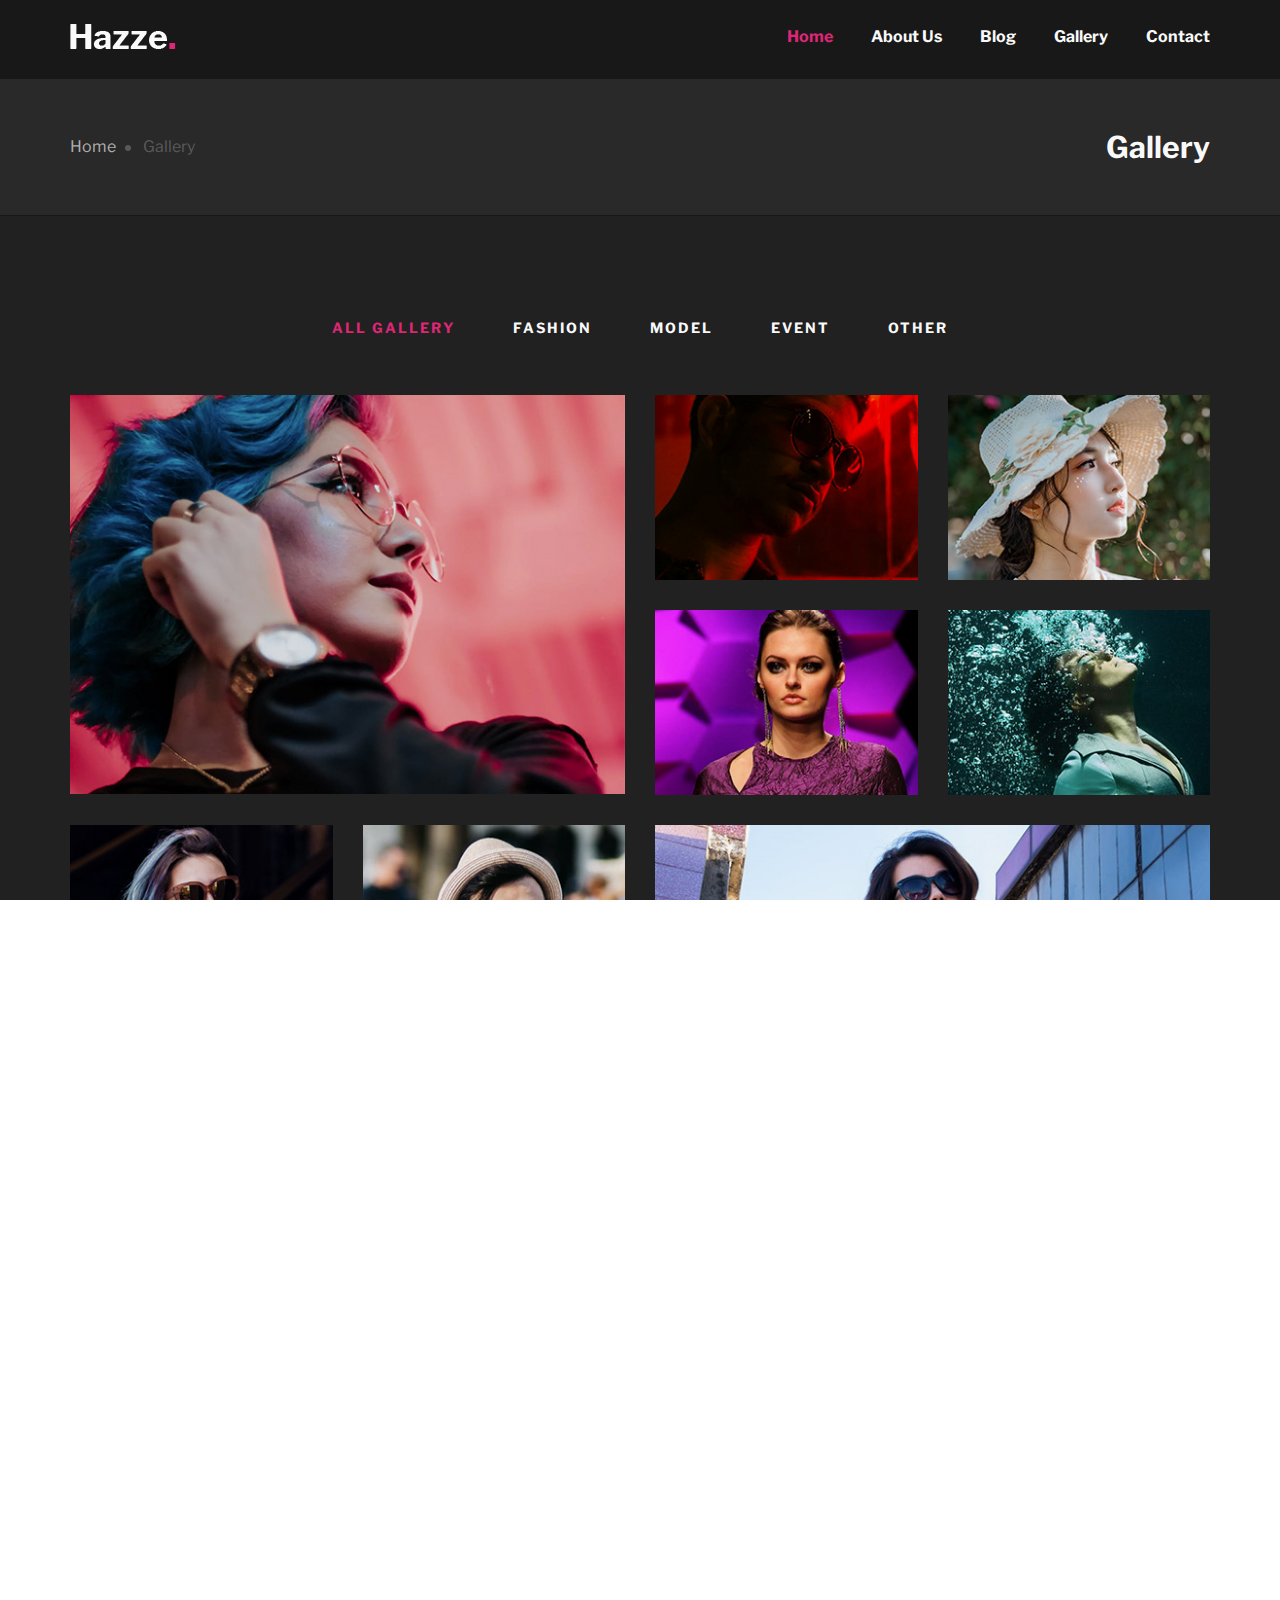
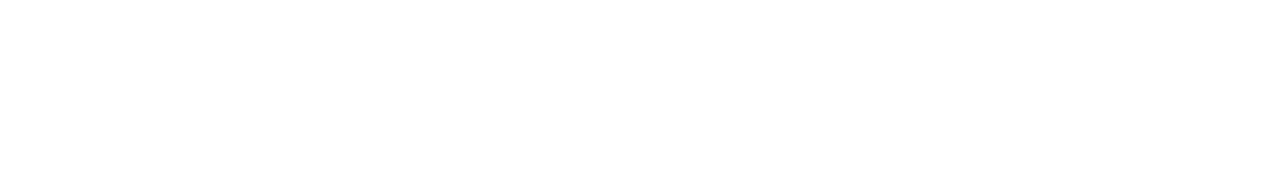
<file: gallery.html>
<!DOCTYPE html>
<html lang="zxx">

<head>
    <meta charset="UTF-8">
    <meta name="description" content="Hazze Template">
    <meta name="keywords" content="Hazze, unica, creative, html">
    <meta name="viewport" content="width=device-width, initial-scale=1.0">
    <meta http-equiv="X-UA-Compatible" content="ie=edge">
    <title>Hazze | Template</title>

    <!-- Google Font -->
    <link href="https://fonts.googleapis.com/css?family=Libre+Franklin:400,500,600,700,800,900&display=swap"
        rel="stylesheet">

    <!-- Css Styles -->
    <link rel="stylesheet" href="css/bootstrap.min.css" type="text/css">
    <link rel="stylesheet" href="css/font-awesome.min.css" type="text/css">
    <link rel="stylesheet" href="css/themify-icons.css" type="text/css">
    <link rel="stylesheet" href="css/owl.carousel.min.css" type="text/css">
    <link rel="stylesheet" href="css/magnific-popup.css" type="text/css">
    <link rel="stylesheet" href="css/slicknav.min.css" type="text/css">
    <link rel="stylesheet" href="css/style.css" type="text/css">
</head>

<body>
    <!-- Page Preloder -->
    <div id="preloder">
        <div class="loader"></div>
    </div>


    <div class="header">
         <header class="header-section">
        <div class="container">
            <div class="row">
                <div class="col-lg-2 col-md-2">
                    <div class="logo">
                        <a href="#">
                            <img src="img/logo.png" alt="">
                        </a>
                    </div>
                </div>
                <div class="col-lg-10 col-md-10">
                    <div class="main-menu mobile-menu">
                        <ul>
                            <li class="active"><a href="./index.html">Home</a></li>
                            <li><a href="./about-us.html active">About Us</a></li>
                            <li><a href="./blog.html">Blog</a></li>
                            <li><a href="./gallery.html">Gallery</a>
                                <ul class="dropdown">
                                    <li><a href="#">Naoh</a></li>
                                    <li><a href="#">Padis</a></li>
                                    <li><a href="#">Jacob</a></li>
                                    <li><a href="#">Gomez</a></li>
                                </ul>
                            </li>
                            <li><a href="./contact.html">Contact</a></li>
                        </ul>
                    </div>
                </div>
            </div>
            <div id="mobile-menu-wrap"></div>
        </div>
    </header>
    </div>


    <section class="breadcrumb-section bread-normal">
        <div class="container">
            <div class="row">
                <div class="col-lg-6 col-md-6">
                    <div class="breadcrumb-option">
                        <a href="#">Home</a>
                        <span>Gallery</span>
                    </div>
                </div>
                <div class="col-lg-6 col-md-6 text-right">
                    <div class="breadcrumb-text">
                        <h3>Gallery</h3>
                    </div>
                </div>
            </div>
        </div>
    </section>
    <!-- Breadcrumb Section End -->

    <!-- Gallery Section Begin -->
<div class="gallery">
    <div class="gallery-section spad">
        <div class="container">
            <div class="row">
                <div class="col-lg-12">
                    <div class="gallery-controls">
                        <ul>
                            <li class="active" data-filter=".all">All gallery</li>
                            <li data-filter=".fashion">Fashion</li>
                            <li data-filter=".model">Model</li>
                            <li data-filter=".event">Event</li>
                            <li data-filter=".other">Other</li>
                        </ul>
                    </div>
                </div>
            </div>
            <div class="row gallery-filter">
                <div class="col-lg-6 mix all fashion">
                    <div class="gs-item">
                        <img src="img/gallery/gallery-1.jpg" alt="">
                    </div>
                </div>
                <div class="col-lg-6">
                    <div class="row">
                        <div class="col-lg-6 mix all model">
                            <div class="gs-item">
                                <img src="img/gallery/gallery-2.jpg" alt="">
                            </div>
                        </div>
                        <div class="col-lg-6 mix all event">
                            <div class="gs-item">
                                <img src="img/gallery/gallery-3.jpg" alt="">
                            </div>
                        </div>
                        <div class="col-lg-6 mix all other">
                            <div class="gs-item">
                                <img src="img/gallery/gallery-4.jpg" alt="">
                            </div>
                        </div>
                        <div class="col-lg-6 mix all fashion">
                            <div class="gs-item">
                                <img src="img/gallery/gallery-5.jpg" alt="">
                            </div>
                        </div>
                    </div>
                </div>
                <div class="col-lg-6">
                    <div class="row">
                        <div class="col-lg-6 mix all event">
                            <div class="gs-item">
                                <img src="img/gallery/gallery-6.jpg" alt="">
                            </div>
                        </div>
                        <div class="col-lg-6 mix all model other">
                            <div class="gs-item">
                                <img src="img/gallery/gallery-7.jpg" alt="">
                            </div>
                        </div>
                    </div>
                </div>
                <div class="col-lg-6 mix all fashion event">
                    <div class="gs-item">
                        <img src="img/gallery/gallery-8.jpg" alt="">
                    </div>
                </div>
            </div>
        </div>
    </div>
</div>
    

<section class="footer-section">
        <div class="container">
            <div class="row">
                <div class="col-lg-3 col-md-6">
                    <div class="footer-option">
                        <div class="fo-logo">
                            <a href="#">
                                <img src="img/logo.png" alt="">
                            </a>
                        </div>
                        <ul>
                            <li>Address: 60-49 Road 11378 New York</li>
                            <li>Phone: +65 11.188.888</li>
                            <li>Email: hello.colorlib@gmail.com</li>
                        </ul>
                        <div class="fo-social">
                            <a href="#"><i class="fa fa-facebook"></i></a>
                            <a href="#"><i class="fa fa-instagram"></i></a>
                            <a href="#"><i class="fa fa-twitter"></i></a>
                            <a href="#"><i class="fa fa-pinterest"></i></a>
                        </div>
                    </div>
                </div>
                <div class="col-lg-3 col-md-6">
                    <div class="footer-widget fw-links">
                        <h5>Useful Links</h5>
                        <ul>
                            <li><a href="#">About Us</a></li>
                            <li><a href="#">Model</a></li>
                            <li><a href="#">Contact</a></li>
                            <li><a href="#">Serivius</a></li>
                        </ul>
                    </div>
                </div>
                <div class="col-lg-3 col-md-6">
                    <div class="footer-widget">
                        <h5>Join The Newsletter</h5>
                        <p>Get E-mail updates about our latest shop and special offers.</p>
                        <form action="#" class="news-form">
                            <input type="text" placeholder="Enter your mail">
                            <button type="submit">Subscribe</button>
                        </form>
                    </div>
                </div>
                <div class="col-lg-3 col-md-6">
                    <div class="footer-widget">
                        <h5>Instagram</h5>
                        <div class="insta-pic">
                            <img src="img/instagram/instagram-1.jpg" alt="">
                            <img src="img/instagram/instagram-2.jpg" alt="">
                            <img src="img/instagram/instagram-3.jpg" alt="">
                            <img src="img/instagram/instagram-4.jpg" alt="">
                            <img src="img/instagram/instagram-5.jpg" alt="">
                            <img src="img/instagram/instagram-6.jpg" alt="">
                        </div>
                    </div>
                </div>
            </div>
            <div class="copyright-text"><p><!-- Link back to Colorlib can't be removed. Template is licensed under CC BY 3.0. -->
  Copyright &copy;<script>document.write(new Date().getFullYear());</script> All rights reserved | This template is made with <i class="ti-heart" aria-hidden="true"></i> by <a href="https://colorlib.com" target="_blank">Colorlib</a>
  <!-- Link back to Colorlib can't be removed. Template is licensed under CC BY 3.0. --></p></div>
        </div>
    </section>
    

     <script src="js/jquery-3.3.1.min.js"></script>
    <script src="js/bootstrap.min.js"></script>
    <script src="js/jquery.magnific-popup.min.js"></script>
    <script src="js/mixitup.min.js"></script>
    <script src="js/jquery.slicknav.js"></script>
    <script src="js/owl.carousel.min.js"></script>
    <script src="js/main.js"></script>
</body>

</html>
</file>
<file: css/themify-icons.css>
@font-face {
	font-family: 'themify';
	src:url('../fonts/themify.eot?-fvbane');
	src:url('../fonts/themify.eot?#iefix-fvbane') format('embedded-opentype'),
		url('../fonts/themify.woff?-fvbane') format('woff'),
		url('../fonts/themify.ttf?-fvbane') format('truetype'),
		url('../fonts/themify.svg?-fvbane#themify') format('svg');
	font-weight: normal;
	font-style: normal;
}

[class^="ti-"], [class*=" ti-"] {
	font-family: 'themify';
	speak: none;
	font-style: normal;
	font-weight: normal;
	font-variant: normal;
	text-transform: none;
	line-height: 1;

	/* Better Font Rendering =========== */
	-webkit-font-smoothing: antialiased;
	-moz-osx-font-smoothing: grayscale;
}

.ti-wand:before {
	content: "\e600";
}
.ti-volume:before {
	content: "\e601";
}
.ti-user:before {
	content: "\e602";
}
.ti-unlock:before {
	content: "\e603";
}
.ti-unlink:before {
	content: "\e604";
}
.ti-trash:before {
	content: "\e605";
}
.ti-thought:before {
	content: "\e606";
}
.ti-target:before {
	content: "\e607";
}
.ti-tag:before {
	content: "\e608";
}
.ti-tablet:before {
	content: "\e609";
}
.ti-star:before {
	content: "\e60a";
}
.ti-spray:before {
	content: "\e60b";
}
.ti-signal:before {
	content: "\e60c";
}
.ti-shopping-cart:before {
	content: "\e60d";
}
.ti-shopping-cart-full:before {
	content: "\e60e";
}
.ti-settings:before {
	content: "\e60f";
}
.ti-search:before {
	content: "\e610";
}
.ti-zoom-in:before {
	content: "\e611";
}
.ti-zoom-out:before {
	content: "\e612";
}
.ti-cut:before {
	content: "\e613";
}
.ti-ruler:before {
	content: "\e614";
}
.ti-ruler-pencil:before {
	content: "\e615";
}
.ti-ruler-alt:before {
	content: "\e616";
}
.ti-bookmark:before {
	content: "\e617";
}
.ti-bookmark-alt:before {
	content: "\e618";
}
.ti-reload:before {
	content: "\e619";
}
.ti-plus:before {
	content: "\e61a";
}
.ti-pin:before {
	content: "\e61b";
}
.ti-pencil:before {
	content: "\e61c";
}
.ti-pencil-alt:before {
	content: "\e61d";
}
.ti-paint-roller:before {
	content: "\e61e";
}
.ti-paint-bucket:before {
	content: "\e61f";
}
.ti-na:before {
	content: "\e620";
}
.ti-mobile:before {
	content: "\e621";
}
.ti-minus:before {
	content: "\e622";
}
.ti-medall:before {
	content: "\e623";
}
.ti-medall-alt:before {
	content: "\e624";
}
.ti-marker:before {
	content: "\e625";
}
.ti-marker-alt:before {
	content: "\e626";
}
.ti-arrow-up:before {
	content: "\e627";
}
.ti-arrow-right:before {
	content: "\e628";
}
.ti-arrow-left:before {
	content: "\e629";
}
.ti-arrow-down:before {
	content: "\e62a";
}
.ti-lock:before {
	content: "\e62b";
}
.ti-location-arrow:before {
	content: "\e62c";
}
.ti-link:before {
	content: "\e62d";
}
.ti-layout:before {
	content: "\e62e";
}
.ti-layers:before {
	content: "\e62f";
}
.ti-layers-alt:before {
	content: "\e630";
}
.ti-key:before {
	content: "\e631";
}
.ti-import:before {
	content: "\e632";
}
.ti-image:before {
	content: "\e633";
}
.ti-heart:before {
	content: "\e634";
}
.ti-heart-broken:before {
	content: "\e635";
}
.ti-hand-stop:before {
	content: "\e636";
}
.ti-hand-open:before {
	content: "\e637";
}
.ti-hand-drag:before {
	content: "\e638";
}
.ti-folder:before {
	content: "\e639";
}
.ti-flag:before {
	content: "\e63a";
}
.ti-flag-alt:before {
	content: "\e63b";
}
.ti-flag-alt-2:before {
	content: "\e63c";
}
.ti-eye:before {
	content: "\e63d";
}
.ti-export:before {
	content: "\e63e";
}
.ti-exchange-vertical:before {
	content: "\e63f";
}
.ti-desktop:before {
	content: "\e640";
}
.ti-cup:before {
	content: "\e641";
}
.ti-crown:before {
	content: "\e642";
}
.ti-comments:before {
	content: "\e643";
}
.ti-comment:before {
	content: "\e644";
}
.ti-comment-alt:before {
	content: "\e645";
}
.ti-close:before {
	content: "\e646";
}
.ti-clip:before {
	content: "\e647";
}
.ti-angle-up:before {
	content: "\e648";
}
.ti-angle-right:before {
	content: "\e649";
}
.ti-angle-left:before {
	content: "\e64a";
}
.ti-angle-down:before {
	content: "\e64b";
}
.ti-check:before {
	content: "\e64c";
}
.ti-check-box:before {
	content: "\e64d";
}
.ti-camera:before {
	content: "\e64e";
}
.ti-announcement:before {
	content: "\e64f";
}
.ti-brush:before {
	content: "\e650";
}
.ti-briefcase:before {
	content: "\e651";
}
.ti-bolt:before {
	content: "\e652";
}
.ti-bolt-alt:before {
	content: "\e653";
}
.ti-blackboard:before {
	content: "\e654";
}
.ti-bag:before {
	content: "\e655";
}
.ti-move:before {
	content: "\e656";
}
.ti-arrows-vertical:before {
	content: "\e657";
}
.ti-arrows-horizontal:before {
	content: "\e658";
}
.ti-fullscreen:before {
	content: "\e659";
}
.ti-arrow-top-right:before {
	content: "\e65a";
}
.ti-arrow-top-left:before {
	content: "\e65b";
}
.ti-arrow-circle-up:before {
	content: "\e65c";
}
.ti-arrow-circle-right:before {
	content: "\e65d";
}
.ti-arrow-circle-left:before {
	content: "\e65e";
}
.ti-arrow-circle-down:before {
	content: "\e65f";
}
.ti-angle-double-up:before {
	content: "\e660";
}
.ti-angle-double-right:before {
	content: "\e661";
}
.ti-angle-double-left:before {
	content: "\e662";
}
.ti-angle-double-down:before {
	content: "\e663";
}
.ti-zip:before {
	content: "\e664";
}
.ti-world:before {
	content: "\e665";
}
.ti-wheelchair:before {
	content: "\e666";
}
.ti-view-list:before {
	content: "\e667";
}
.ti-view-list-alt:before {
	content: "\e668";
}
.ti-view-grid:before {
	content: "\e669";
}
.ti-uppercase:before {
	content: "\e66a";
}
.ti-upload:before {
	content: "\e66b";
}
.ti-underline:before {
	content: "\e66c";
}
.ti-truck:before {
	content: "\e66d";
}
.ti-timer:before {
	content: "\e66e";
}
.ti-ticket:before {
	content: "\e66f";
}
.ti-thumb-up:before {
	content: "\e670";
}
.ti-thumb-down:before {
	content: "\e671";
}
.ti-text:before {
	content: "\e672";
}
.ti-stats-up:before {
	content: "\e673";
}
.ti-stats-down:before {
	content: "\e674";
}
.ti-split-v:before {
	content: "\e675";
}
.ti-split-h:before {
	content: "\e676";
}
.ti-smallcap:before {
	content: "\e677";
}
.ti-shine:before {
	content: "\e678";
}
.ti-shift-right:before {
	content: "\e679";
}
.ti-shift-left:before {
	content: "\e67a";
}
.ti-shield:before {
	content: "\e67b";
}
.ti-notepad:before {
	content: "\e67c";
}
.ti-server:before {
	content: "\e67d";
}
.ti-quote-right:before {
	content: "\e67e";
}
.ti-quote-left:before {
	content: "\e67f";
}
.ti-pulse:before {
	content: "\e680";
}
.ti-printer:before {
	content: "\e681";
}
.ti-power-off:before {
	content: "\e682";
}
.ti-plug:before {
	content: "\e683";
}
.ti-pie-chart:before {
	content: "\e684";
}
.ti-paragraph:before {
	content: "\e685";
}
.ti-panel:before {
	content: "\e686";
}
.ti-package:before {
	content: "\e687";
}
.ti-music:before {
	content: "\e688";
}
.ti-music-alt:before {
	content: "\e689";
}
.ti-mouse:before {
	content: "\e68a";
}
.ti-mouse-alt:before {
	content: "\e68b";
}
.ti-money:before {
	content: "\e68c";
}
.ti-microphone:before {
	content: "\e68d";
}
.ti-menu:before {
	content: "\e68e";
}
.ti-menu-alt:before {
	content: "\e68f";
}
.ti-map:before {
	content: "\e690";
}
.ti-map-alt:before {
	content: "\e691";
}
.ti-loop:before {
	content: "\e692";
}
.ti-location-pin:before {
	content: "\e693";
}
.ti-list:before {
	content: "\e694";
}
.ti-light-bulb:before {
	content: "\e695";
}
.ti-Italic:before {
	content: "\e696";
}
.ti-info:before {
	content: "\e697";
}
.ti-infinite:before {
	content: "\e698";
}
.ti-id-badge:before {
	content: "\e699";
}
.ti-hummer:before {
	content: "\e69a";
}
.ti-home:before {
	content: "\e69b";
}
.ti-help:before {
	content: "\e69c";
}
.ti-headphone:before {
	content: "\e69d";
}
.ti-harddrives:before {
	content: "\e69e";
}
.ti-harddrive:before {
	content: "\e69f";
}
.ti-gift:before {
	content: "\e6a0";
}
.ti-game:before {
	content: "\e6a1";
}
.ti-filter:before {
	content: "\e6a2";
}
.ti-files:before {
	content: "\e6a3";
}
.ti-file:before {
	content: "\e6a4";
}
.ti-eraser:before {
	content: "\e6a5";
}
.ti-envelope:before {
	content: "\e6a6";
}
.ti-download:before {
	content: "\e6a7";
}
.ti-direction:before {
	content: "\e6a8";
}
.ti-direction-alt:before {
	content: "\e6a9";
}
.ti-dashboard:before {
	content: "\e6aa";
}
.ti-control-stop:before {
	content: "\e6ab";
}
.ti-control-shuffle:before {
	content: "\e6ac";
}
.ti-control-play:before {
	content: "\e6ad";
}
.ti-control-pause:before {
	content: "\e6ae";
}
.ti-control-forward:before {
	content: "\e6af";
}
.ti-control-backward:before {
	content: "\e6b0";
}
.ti-cloud:before {
	content: "\e6b1";
}
.ti-cloud-up:before {
	content: "\e6b2";
}
.ti-cloud-down:before {
	content: "\e6b3";
}
.ti-clipboard:before {
	content: "\e6b4";
}
.ti-car:before {
	content: "\e6b5";
}
.ti-calendar:before {
	content: "\e6b6";
}
.ti-book:before {
	content: "\e6b7";
}
.ti-bell:before {
	content: "\e6b8";
}
.ti-basketball:before {
	content: "\e6b9";
}
.ti-bar-chart:before {
	content: "\e6ba";
}
.ti-bar-chart-alt:before {
	content: "\e6bb";
}
.ti-back-right:before {
	content: "\e6bc";
}
.ti-back-left:before {
	content: "\e6bd";
}
.ti-arrows-corner:before {
	content: "\e6be";
}
.ti-archive:before {
	content: "\e6bf";
}
.ti-anchor:before {
	content: "\e6c0";
}
.ti-align-right:before {
	content: "\e6c1";
}
.ti-align-left:before {
	content: "\e6c2";
}
.ti-align-justify:before {
	content: "\e6c3";
}
.ti-align-center:before {
	content: "\e6c4";
}
.ti-alert:before {
	content: "\e6c5";
}
.ti-alarm-clock:before {
	content: "\e6c6";
}
.ti-agenda:before {
	content: "\e6c7";
}
.ti-write:before {
	content: "\e6c8";
}
.ti-window:before {
	content: "\e6c9";
}
.ti-widgetized:before {
	content: "\e6ca";
}
.ti-widget:before {
	content: "\e6cb";
}
.ti-widget-alt:before {
	content: "\e6cc";
}
.ti-wallet:before {
	content: "\e6cd";
}
.ti-video-clapper:before {
	content: "\e6ce";
}
.ti-video-camera:before {
	content: "\e6cf";
}
.ti-vector:before {
	content: "\e6d0";
}
.ti-themify-logo:before {
	content: "\e6d1";
}
.ti-themify-favicon:before {
	content: "\e6d2";
}
.ti-themify-favicon-alt:before {
	content: "\e6d3";
}
.ti-support:before {
	content: "\e6d4";
}
.ti-stamp:before {
	content: "\e6d5";
}
.ti-split-v-alt:before {
	content: "\e6d6";
}
.ti-slice:before {
	content: "\e6d7";
}
.ti-shortcode:before {
	content: "\e6d8";
}
.ti-shift-right-alt:before {
	content: "\e6d9";
}
.ti-shift-left-alt:before {
	content: "\e6da";
}
.ti-ruler-alt-2:before {
	content: "\e6db";
}
.ti-receipt:before {
	content: "\e6dc";
}
.ti-pin2:before {
	content: "\e6dd";
}
.ti-pin-alt:before {
	content: "\e6de";
}
.ti-pencil-alt2:before {
	content: "\e6df";
}
.ti-palette:before {
	content: "\e6e0";
}
.ti-more:before {
	content: "\e6e1";
}
.ti-more-alt:before {
	content: "\e6e2";
}
.ti-microphone-alt:before {
	content: "\e6e3";
}
.ti-magnet:before {
	content: "\e6e4";
}
.ti-line-double:before {
	content: "\e6e5";
}
.ti-line-dotted:before {
	content: "\e6e6";
}
.ti-line-dashed:before {
	content: "\e6e7";
}
.ti-layout-width-full:before {
	content: "\e6e8";
}
.ti-layout-width-default:before {
	content: "\e6e9";
}
.ti-layout-width-default-alt:before {
	content: "\e6ea";
}
.ti-layout-tab:before {
	content: "\e6eb";
}
.ti-layout-tab-window:before {
	content: "\e6ec";
}
.ti-layout-tab-v:before {
	content: "\e6ed";
}
.ti-layout-tab-min:before {
	content: "\e6ee";
}
.ti-layout-slider:before {
	content: "\e6ef";
}
.ti-layout-slider-alt:before {
	content: "\e6f0";
}
.ti-layout-sidebar-right:before {
	content: "\e6f1";
}
.ti-layout-sidebar-none:before {
	content: "\e6f2";
}
.ti-layout-sidebar-left:before {
	content: "\e6f3";
}
.ti-layout-placeholder:before {
	content: "\e6f4";
}
.ti-layout-menu:before {
	content: "\e6f5";
}
.ti-layout-menu-v:before {
	content: "\e6f6";
}
.ti-layout-menu-separated:before {
	content: "\e6f7";
}
.ti-layout-menu-full:before {
	content: "\e6f8";
}
.ti-layout-media-right-alt:before {
	content: "\e6f9";
}
.ti-layout-media-right:before {
	content: "\e6fa";
}
.ti-layout-media-overlay:before {
	content: "\e6fb";
}
.ti-layout-media-overlay-alt:before {
	content: "\e6fc";
}
.ti-layout-media-overlay-alt-2:before {
	content: "\e6fd";
}
.ti-layout-media-left-alt:before {
	content: "\e6fe";
}
.ti-layout-media-left:before {
	content: "\e6ff";
}
.ti-layout-media-center-alt:before {
	content: "\e700";
}
.ti-layout-media-center:before {
	content: "\e701";
}
.ti-layout-list-thumb:before {
	content: "\e702";
}
.ti-layout-list-thumb-alt:before {
	content: "\e703";
}
.ti-layout-list-post:before {
	content: "\e704";
}
.ti-layout-list-large-image:before {
	content: "\e705";
}
.ti-layout-line-solid:before {
	content: "\e706";
}
.ti-layout-grid4:before {
	content: "\e707";
}
.ti-layout-grid3:before {
	content: "\e708";
}
.ti-layout-grid2:before {
	content: "\e709";
}
.ti-layout-grid2-thumb:before {
	content: "\e70a";
}
.ti-layout-cta-right:before {
	content: "\e70b";
}
.ti-layout-cta-left:before {
	content: "\e70c";
}
.ti-layout-cta-center:before {
	content: "\e70d";
}
.ti-layout-cta-btn-right:before {
	content: "\e70e";
}
.ti-layout-cta-btn-left:before {
	content: "\e70f";
}
.ti-layout-column4:before {
	content: "\e710";
}
.ti-layout-column3:before {
	content: "\e711";
}
.ti-layout-column2:before {
	content: "\e712";
}
.ti-layout-accordion-separated:before {
	content: "\e713";
}
.ti-layout-accordion-merged:before {
	content: "\e714";
}
.ti-layout-accordion-list:before {
	content: "\e715";
}
.ti-ink-pen:before {
	content: "\e716";
}
.ti-info-alt:before {
	content: "\e717";
}
.ti-help-alt:before {
	content: "\e718";
}
.ti-headphone-alt:before {
	content: "\e719";
}
.ti-hand-point-up:before {
	content: "\e71a";
}
.ti-hand-point-right:before {
	content: "\e71b";
}
.ti-hand-point-left:before {
	content: "\e71c";
}
.ti-hand-point-down:before {
	content: "\e71d";
}
.ti-gallery:before {
	content: "\e71e";
}
.ti-face-smile:before {
	content: "\e71f";
}
.ti-face-sad:before {
	content: "\e720";
}
.ti-credit-card:before {
	content: "\e721";
}
.ti-control-skip-forward:before {
	content: "\e722";
}
.ti-control-skip-backward:before {
	content: "\e723";
}
.ti-control-record:before {
	content: "\e724";
}
.ti-control-eject:before {
	content: "\e725";
}
.ti-comments-smiley:before {
	content: "\e726";
}
.ti-brush-alt:before {
	content: "\e727";
}
.ti-youtube:before {
	content: "\e728";
}
.ti-vimeo:before {
	content: "\e729";
}
.ti-twitter:before {
	content: "\e72a";
}
.ti-time:before {
	content: "\e72b";
}
.ti-tumblr:before {
	content: "\e72c";
}
.ti-skype:before {
	content: "\e72d";
}
.ti-share:before {
	content: "\e72e";
}
.ti-share-alt:before {
	content: "\e72f";
}
.ti-rocket:before {
	content: "\e730";
}
.ti-pinterest:before {
	content: "\e731";
}
.ti-new-window:before {
	content: "\e732";
}
.ti-microsoft:before {
	content: "\e733";
}
.ti-list-ol:before {
	content: "\e734";
}
.ti-linkedin:before {
	content: "\e735";
}
.ti-layout-sidebar-2:before {
	content: "\e736";
}
.ti-layout-grid4-alt:before {
	content: "\e737";
}
.ti-layout-grid3-alt:before {
	content: "\e738";
}
.ti-layout-grid2-alt:before {
	content: "\e739";
}
.ti-layout-column4-alt:before {
	content: "\e73a";
}
.ti-layout-column3-alt:before {
	content: "\e73b";
}
.ti-layout-column2-alt:before {
	content: "\e73c";
}
.ti-instagram:before {
	content: "\e73d";
}
.ti-google:before {
	content: "\e73e";
}
.ti-github:before {
	content: "\e73f";
}
.ti-flickr:before {
	content: "\e740";
}
.ti-facebook:before {
	content: "\e741";
}
.ti-dropbox:before {
	content: "\e742";
}
.ti-dribbble:before {
	content: "\e743";
}
.ti-apple:before {
	content: "\e744";
}
.ti-android:before {
	content: "\e745";
}
.ti-save:before {
	content: "\e746";
}
.ti-save-alt:before {
	content: "\e747";
}
.ti-yahoo:before {
	content: "\e748";
}
.ti-wordpress:before {
	content: "\e749";
}
.ti-vimeo-alt:before {
	content: "\e74a";
}
.ti-twitter-alt:before {
	content: "\e74b";
}
.ti-tumblr-alt:before {
	content: "\e74c";
}
.ti-trello:before {
	content: "\e74d";
}
.ti-stack-overflow:before {
	content: "\e74e";
}
.ti-soundcloud:before {
	content: "\e74f";
}
.ti-sharethis:before {
	content: "\e750";
}
.ti-sharethis-alt:before {
	content: "\e751";
}
.ti-reddit:before {
	content: "\e752";
}
.ti-pinterest-alt:before {
	content: "\e753";
}
.ti-microsoft-alt:before {
	content: "\e754";
}
.ti-linux:before {
	content: "\e755";
}
.ti-jsfiddle:before {
	content: "\e756";
}
.ti-joomla:before {
	content: "\e757";
}
.ti-html5:before {
	content: "\e758";
}
.ti-flickr-alt:before {
	content: "\e759";
}
.ti-email:before {
	content: "\e75a";
}
.ti-drupal:before {
	content: "\e75b";
}
.ti-dropbox-alt:before {
	content: "\e75c";
}
.ti-css3:before {
	content: "\e75d";
}
.ti-rss:before {
	content: "\e75e";
}
.ti-rss-alt:before {
	content: "\e75f";
}
</file>
<file: css/style.css>
html,
body {
	height: 100%;
	font-family: "Libre Franklin", sans-serif;
	-webkit-font-smoothing: antialiased;
	font-smoothing: antialiased;
	overflow-x: hidden;
	
}

h1,
h2,
h3,
h4,
h5,
h6 {
	margin: 0;
	color: #111111;
	font-weight: 400;
	font-family: "Libre Franklin", sans-serif;
}

h1 {
	font-size: 70px;
}

h2 {
	font-size: 36px;
}

h3 {
	font-size: 30px;
}

h4 {
	font-size: 24px;
}

h5 {
	font-size: 18px;
}

h6 {
	font-size: 16px;
}

p {
	font-size: 16px;
	font-family: "Libre Franklin", sans-serif;
	color: #b3b3b3;
	font-weight: 400;
	line-height: 26px;
	margin: 0 0 15px 0;
}

img {
	max-width: 100%;
}

input:focus,
select:focus,
button:focus,
textarea:focus {
	outline: none;
}

a:hover,
a:focus {
	text-decoration: none;
	outline: none;
	color: #fff;
}

ul,
ol {
	padding: 0;
	margin: 0;
}

/*---------------------
  Helper CSS
-----------------------*/

.section-title {
	text-align: center;
	margin-bottom: 60px;
}

.section-title span {
	color: #e32879;
	font-size: 14px;
	font-weight: 700;
	text-transform: uppercase;
	letter-spacing: 2px;
}

.section-title h2 {
	font-size: 45px;
	color: #ffffff;
	font-weight: 700;
	margin-top: 14px;
}

.set-bg {
	background-repeat: no-repeat;
	background-size: cover;
	background-position: top center;
}

.spad {
	padding-top: 100px;
	padding-bottom: 100px;
}

.spad-2 {
	padding-top: 50px;
	padding-bottom: 70px;
}

.text-white h1,
.text-white h2,
.text-white h3,
.text-white h4,
.text-white h5,
.text-white h6,
.text-white p,
.text-white span,
.text-white li,
.text-white a {
	color: #fff;
}

/* buttons */

.primary-btn {
	font-size: 16px;
	color: #ffffff;
	background: #e32879;
	display: inline-block;
	font-weight: 700;
	padding: 12px 30px 10px;
}

.site-btn {
	font-size: 16px;
	color: #ffffff;
	font-weight: 700;
	padding: 10px 34px;
	display: inline-block;
	background: #e32879;
	border: 1px solid #e32879;
}

/* Preloder */

#preloder {
	position: fixed;
	width: 100%;
	height: 100%;
	top: 0;
	left: 0;
	z-index: 999999;
	background: #000;
}

.loader {
	width: 40px;
	height: 40px;
	position: absolute;
	top: 50%;
	left: 50%;
	margin-top: -13px;
	margin-left: -13px;
	border-radius: 60px;
	animation: loader 0.8s linear infinite;
	-webkit-animation: loader 0.8s linear infinite;
}

@keyframes loader {
	0% {
		-webkit-transform: rotate(0deg);
		transform: rotate(0deg);
		border: 4px solid #f44336;
		border-left-color: transparent;
	}
	50% {
		-webkit-transform: rotate(180deg);
		transform: rotate(180deg);
		border: 4px solid #673ab7;
		border-left-color: transparent;
	}
	100% {
		-webkit-transform: rotate(360deg);
		transform: rotate(360deg);
		border: 4px solid #f44336;
		border-left-color: transparent;
	}
}

@-webkit-keyframes loader {
	0% {
		-webkit-transform: rotate(0deg);
		border: 4px solid #f44336;
		border-left-color: transparent;
	}
	50% {
		-webkit-transform: rotate(180deg);
		border: 4px solid #673ab7;
		border-left-color: transparent;
	}
	100% {
		-webkit-transform: rotate(360deg);
		border: 4px solid #f44336;
		border-left-color: transparent;
	}
}

/*---------------------
  Header
-----------------------*/
.header
{
	margin: 0 auto;
	padding: 0 ;
	width: 
}
.header-section {
	background: #191919;
}

.logo {
	padding: 24px 0 30px;
}

.logo a {
	display: inline-block;
}

.main-menu {
	text-align: right;
}

.main-menu ul li {
	display: inline-block;
	list-style: none;
	margin-left: 35px;
	position: relative;
}

.main-menu ul li .dropdown {
	position: absolute;
	width: 180px;
	background: #ffffff;
	z-index: 99;
	left: 0;
	top: 90px;
	opacity: 0;
	visibility: hidden;
	-webkit-transition: all 0.3s;
	-o-transition: all 0.3s;
	transition: all 0.3s;
}

.main-menu ul li .dropdown li {
	display: block;
	margin-right: 0;
	text-align: left;
	margin-left: 0;
}

.main-menu ul li .dropdown li a {
	padding: 8px 20px;
	display: block;
	-webkit-transition: all 0.3s;
	-o-transition: all 0.3s;
	transition: all 0.3s;
	text-transform: capitalize;
	color: #191919;
}

.main-menu ul li .dropdown li a:hover {
	color: #e32879;
}

.main-menu ul li.active a {
	color: #e32879;
}

.main-menu ul li:hover>a {
	color: #e32879;
}

.main-menu ul li:hover .dropdown {
	opacity: 1;
	visibility: visible;
	top: 70px;
}

.main-menu ul li a {
	font-size: 16px;
	color: #ffffff;
	font-weight: 700;
	display: inline-block;
	padding: 25px 0 30px;
	-webkit-transition: all 0.3s;
	-o-transition: all 0.3s;
	transition: all 0.3s;
}

.slicknav_menu {
	display: none;
}




.slider
{
	margin: 0 auto;
	padding: 0 ;

}
.hero-section {
	height: 800px;
	display: -webkit-box;
	display: -ms-flexbox;
	display: flex;
	-webkit-box-align: center;
	-ms-flex-align: center;
	align-items: center;
}

.hs-text span {
	color: #e32879;
	font-size: 16px;
	font-weight: 700;
	text-transform: uppercase;
}

.hs-text h2 {
	color: #ffffff;
	font-size: 60px;
	font-weight: 700;
	margin-top: 30px;
	margin-bottom: 10px;
}

.hs-text p {
	color: #ffffff;
	margin-bottom: 45px;
}


.aboutus
{
	margin: 0 auto;
	padding: 0 ;
}
.about-us-section {
	background: #191919;
}

.as-pic img {
	min-width: 100%;
}

.as-text {
	padding-top: 30px;
	padding-left: 20px;
}

.as-text.ap-text {
	padding-top: 14px;
}

.as-text .section-title {
	text-align: left;
	margin-bottom: 15px;
}

.as-text p {
	color: #b3b3b3;
}

.as-text p.f-para {
	margin-bottom: 10px;
}

.as-text p.s-para {
	margin-bottom: 37px;
}

.as-text .about-counter .ac-item {
	float: left;
	margin-right: 48px;
	position: relative;
}

.as-text .about-counter .ac-item:after {
	position: absolute;
	right: -20px;
	top: 8px;
	height: 65px;
	width: 1px;
	background: #393939;
	content: "";
}

.as-text .about-counter .ac-item:last-child {
	margin-right: 0;
	padding-right: 0;
}

.as-text .about-counter .ac-item:last-child:after {
	display: none;
}

.as-text .about-counter .ac-item h2 {
	color: #ffffff;
	font-weight: 700;
	margin-bottom: 10px;
}

.as-text .about-counter .ac-item p {
	text-transform: uppercase;
	letter-spacing: 2px;
	margin-bottom: 0;
}


.services
{
	margin: 0 auto;
	padding: 0 ;
}
.services-section {
	background: #191919;
	padding-top: 0;
	padding-bottom: 80px;
}

.service-item {
	text-align: center;
	background: #222222;
	padding: 46px 50px 0;
	height: 325px;
	-webkit-transition: all 0.3s;
	-o-transition: all 0.3s;
	transition: all 0.3s;
	margin-bottom: 30px;
}

.service-item:hover {
	border-bottom: 3px solid #e32879;
}

.service-item h4 {
	font-size: 22px;
	color: #ffffff;
	font-weight: 700;
	margin-top: 33px;
	margin-bottom: 25px;
}



.gallery
{
	margin: 0 auto;
	padding: 0
}
.portfolio-section {
	background: #222222;
	padding-bottom: 0;
}

.portfolio-section .section-title {
	margin-bottom: 100px;
}

.portfolio-item {
	height: 393px;
	margin-left: -15px;
	margin-right: -15px;
	display: -webkit-box;
	display: -ms-flexbox;
	display: flex;
	-webkit-box-align: center;
	-ms-flex-align: center;
	align-items: center;
	-webkit-box-pack: center;
	-ms-flex-pack: center;
	justify-content: center;
	position: relative;
	z-index: 1;
}

.portfolio-item:hover:after {
	opacity: 1;
}

.portfolio-item:hover .pi-hover a.chain-icon {
	opacity: 1;
	visibility: visible;
	left: 0;
}

.portfolio-item:hover .pi-hover a.search-icon {
	opacity: 1;
	visibility: visible;
	right: 0;
}

.portfolio-item:after {
	position: absolute;
	left: 0;
	top: 0;
	width: 100%;
	height: 100%;
	background: rgba(0, 0, 0, 0.1);
	content: "";
	opacity: 0;
	-webkit-transition: all 0.3s;
	-o-transition: all 0.3s;
	transition: all 0.3s;
	z-index: -1;
}

.portfolio-item.large-item {
	height: 786px;
}

.portfolio-item .pi-hover a {
	display: inline-block;
	width: 66px;
	height: 66px;
	background: #e32879;
	border-radius: 50%;
	text-align: center;
	font-size: 26px;
	color: #ffffff;
	line-height: 66px;
	margin-right: 15px;
}

.portfolio-item .pi-hover a:last-child {
	margin-right: 0;
}

.portfolio-item .pi-hover a.chain-icon {
	-webkit-transition: all 0.3s ease-out;
	-o-transition: all 0.3s ease-out;
	transition: all 0.3s ease-out;
	visibility: hidden;
	opacity: 0;
	position: relative;
	left: -20px;
}

.portfolio-item .pi-hover a.search-icon {
	-webkit-transition: all 0.3s ease-out;
	-o-transition: all 0.3s ease-out;
	transition: all 0.3s ease-out;
	visibility: hidden;
	opacity: 0;
	position: relative;
	right: -20px;
}


.counter
{
	margin: 0 auto;
	padding: 0;
}
.counter-section {
	background: #191919;
	padding-top: 755px;
	margin-top: -640px;
	padding-bottom: 70px;
}

.counter-text {
	margin-bottom: 40px;
}

.counter-text .section-title {
	text-align: left;
	margin-bottom: 50px;
}

.counter-item {
	margin-bottom: 30px;
	position: relative;
}

.counter-item .ci-number {
	font-size: 48px;
	color: #e32879;
	font-weight: 700;
	line-height: 50px;
	position: absolute;
	left: 0;
	top: 0;
}

.counter-item .ci-text {
	padding-left: 170px;
}

.counter-item .ci-text h4 {
	font-size: 22px;
	color: #ffffff;
	font-weight: 700;
	margin-bottom: 12px;
}


.testimonial-section {
	background: #191919;
	padding-top: 0;
}

.testimonial-slider {
	margin-left: 0;
}

.testimonial-slider .col-lg-6 {
	max-width: 100%;
}

.testimonial-slider.owl-carousel .owl-dots {
	text-align: center;
	padding-top: 22px;
}

.testimonial-slider.owl-carousel .owl-dots button {
	height: 8px;
	width: 8px;
	background: rgba(255, 255, 255, 0.2);
	border-radius: 50%;
	margin-right: 10px;
}

.testimonial-slider.owl-carousel .owl-dots button:last-child {
	margin-right: 0;
}

.testimonial-slider.owl-carousel .owl-dots button.owl-dot.active {
	width: 27px;
	background: #e32879;
	border-radius: 50px;
}

.testimonial-item {
	background: #222222;
	padding: 60px 20px 50px 40px;
}

.testimonial-item .ti-pic {
	float: left;
	margin-right: 35px;
}

.testimonial-item .ti-pic img {
	height: 128px;
	width: 128px;
	border-radius: 50%;
}

.testimonial-item .ti-text {
	overflow: hidden;
}

.testimonial-item .ti-text .ti-title {
	margin-bottom: 8px;
}

.testimonial-item .ti-text .ti-title h4 {
	font-size: 22px;
	color: #ffffff;
	font-weight: 700;
	margin-bottom: 4px;
}

.testimonial-item .ti-text .ti-title span {
	font-size: 12px;
	color: #e32879;
	text-transform: uppercase;
	letter-spacing: 1px;
}

.testimonial-item .ti-text p {
	margin-bottom: 0;
}


.action
{
	margin: 0 auto;
	padding: 0;
}
.callto-section {
	padding: 80px 0;
}

.ctc-text {
	text-align: center;
}

.ctc-text h2 {
	font-size: 45px;
	color: #ffffff;
	font-weight: 700;
	margin-bottom: 20px;
}

.ctc-text p {
	color: #ffffff;
	margin-bottom: 45px;
}

.ctc-text .primary-btn.ctc-btn {
	background: #ffffff;
	color: #e32879;
}


.memeber
{
	margin: 0 auto;
	padding: 0 ;
}
.member-section {
	background: #191919;
	padding-bottom: 80px;
}

.member-section.ap-member {
	padding-top: 0;
}

.member-item {
	height: 435px;
	position: relative;
	margin-bottom: 30px;
}

.member-item:hover .mi-text {
	opacity: 1;
	-webkit-transform: scale(1);
	-ms-transform: scale(1);
	transform: scale(1);
}

.member-item .mi-text {
	text-align: center;
	background: #191919;
	position: absolute;
	left: 20px;
	top: 23px;
	width: calc(100% - 40px);
	height: calc(100% - 46px);
	padding: 50px 20px 60px 20px;
	opacity: 0;
	-webkit-transform: scale(0);
	-ms-transform: scale(0);
	transform: scale(0);
	-webkit-transition: all 0.5s ease-out;
	-o-transition: all 0.5s ease-out;
	transition: all 0.5s ease-out;
}

.member-item .mi-text p {
	margin-bottom: 32px;
}

.member-item .mi-text .mt-title {
	margin-bottom: 20px;
}

.member-item .mi-text .mt-title h4 {
	font-size: 22px;
	color: #ffffff;
	font-weight: 700;
	margin-bottom: 4px;
}

.member-item .mi-text .mt-title span {
	font-size: 12px;
	color: #e32879;
	text-transform: uppercase;
	letter-spacing: 1px;
}

.member-item .mi-text .mt-social a {
	display: inline-block;
	font-size: 16px;
	color: #ffffff;
	width: 45px;
	height: 45px;
	line-height: 45px;
	text-align: center;
	background: #303030;
	border-radius: 50%;
	margin-right: 3px;
}

.member-item .mi-text .mt-social a:last-child {
	margin-right: 0;
}

.footer-section {
	background: #191919;
	padding-top: 80px;
	padding-bottom: 50px;
}

.footer-option {
	margin-bottom: 30px;
}

.footer-option .fo-logo {
	margin-bottom: 30px;
}

.footer-option .fo-logo a {
	display: inline-block;
}

.footer-option ul {
	margin-bottom: 12px;
}

.footer-option ul li {
	list-style: none;
	font-size: 16px;
	color: #b3b3b3;
	line-height: 30px;
}

.footer-option .fo-social a {
	display: inline-block;
	font-size: 16px;
	color: #ffffff;
	width: 41px;
	height: 41px;
	background: #303030;
	border-radius: 50%;
	text-align: center;
	line-height: 41px;
	-webkit-transition: all 0.3s;
	-o-transition: all 0.3s;
	transition: all 0.3s;
	margin-right: 3px;
}

.footer-option .fo-social a:hover {
	background: #e32879;
}

.footer-widget {
	margin-bottom: 30px;
}

.footer-widget.fw-links {
	padding-left: 35px;
}

.footer-widget h5 {
	font-size: 20px;
	color: #ffffff;
	font-weight: 700;
	margin-bottom: 20px;
}

.footer-widget ul li {
	list-style: none;
}

.footer-widget ul li a {
	font-size: 16px;
	color: #b3b3b3;
	line-height: 36px;
}

.footer-widget p {
	margin-bottom: 18px;
}

.footer-widget .news-form input {
	font-size: 14px;
	height: 46px;
	color: #b3b3b3;
	border: 1px solid #707070;
	padding-left: 25px;
	background: #191919;
	width: 100%;
	margin-bottom: 10px;
}

.footer-widget .news-form input::-webkit-input-placeholder {
	color: #b3b3b3;
}

.footer-widget .news-form input::-moz-placeholder {
	color: #b3b3b3;
}

.footer-widget .news-form input:-ms-input-placeholder {
	color: #b3b3b3;
}

.footer-widget .news-form input::-ms-input-placeholder {
	color: #b3b3b3;
}

.footer-widget .news-form input::placeholder {
	color: #b3b3b3;
}

.footer-widget .news-form button {
	font-size: 16px;
	color: #ffffff;
	font-weight: 700;
	display: block;
	background: #e32879;
	border: none;
	padding: 12px 0;
	width: 100%;
}

.footer-widget .insta-pic img {
	margin-right: 5px;
	width: calc(33.33% - 5px);
	float: left;
	margin-bottom: 5px;
}

.copyright-text {
	padding-top: 25px;
	color: #b3b3b3;
	text-align: center;
	font-size: 14px;
}

.copyright-text i {
	color: #e32879;
}

.copyright-text a {
	color: #b3b3b3;
}

.copyright-text a:hover {
	color: #e32879;
}


.head1
{
	margin: 0 auto;
	padding: 0;
}
.breadcrumb-section {
	background: #2a2a2a;
	padding: 50px 0;
}

.breadcrumb-section.bread-normal {
	border-bottom: 1px solid #191919;
}

.breadcrumb-option {
	line-height: 36px;
}

.breadcrumb-option a {
	display: inline-block;
	color: #b3b3b3;
	margin-right: 24px;
	position: relative;
}

.breadcrumb-option a::after {
	position: absolute;
	right: -15px;
	top: 16px;
	width: 6px;
	height: 6px;
	background: #5c5c5c;
	content: "";
	border-radius: 50%;
}

.breadcrumb-option span {
	color: #5c5c5c;
}

.breadcrumb-text {
	text-align: right;
}

.breadcrumb-text h3 {
	color: #ffffff;
	font-weight: 700;
}


.blog
{
	margin: 0 auto;
	padding: 0;

}
.blog-section {
	background: #222222;
}

.blog-section.latest-blog {
	padding-bottom: 80px;
}

.blog-section .blog-btn {
	padding-top: 30px;
}

.blog-section .blog-btn .primary-btn {
	background: #222222;
	border: 2px solid #e32879;
}

.blog-item {
	background: #191919;
	margin-bottom: 30px;
	height: 390px;
}

.blog-item.solid-bg {
	background: #e32879;
	padding: 55px 45px 55px 65px;
}

.blog-item.solid-bg .bi-text {
	padding: 0;
}

.blog-item.solid-bg .bi-text ul li {
	color: #ffffff;
}

.blog-item.solid-bg .bi-text h4 {
	margin-bottom: 12px;
}

.blog-item.solid-bg .bi-text p {
	color: #ffffff;
	margin-bottom: 20px;
}

.blog-item.solid-bg .bi-text .bt-author .ba-text h5 {
	color: #ffffff;
}

.blog-item.solid-bg .bi-text .bt-author .ba-text span {
	color: #ffffff;
}

.blog-item .bi-pic {
	height: 390px;
}

.blog-item .bi-text {
	padding-top: 46px;
	padding-right: 20px;
	padding-bottom: 38px;
}

.blog-item .bi-text ul {
	margin-bottom: 17px;
}

.blog-item .bi-text ul li {
	list-style: none;
	display: inline-block;
	color: #e32879;
	font-size: 14px;
	margin-right: 8px;
}

.blog-item .bi-text ul li i {
	margin-right: 4px;
}

.blog-item .bi-text h4 {
	margin-bottom: 22px;
}

.blog-item .bi-text h4 a {
	color: #ffffff;
	font-weight: 700;
	line-height: 32px;
}

.blog-item .bi-text p {
	margin-bottom: 42px;
}

.blog-item .bi-text .bt-author .ba-pic {
	float: left;
	margin-right: 12px;
}

.blog-item .bi-text .bt-author .ba-pic img {
	height: 53px;
	width: 50px;
	border-radius: 50%;
}

.blog-item .bi-text .bt-author .ba-text {
	overflow: hidden;
	padding-top: 4px;
}

.blog-item .bi-text .bt-author .ba-text h5 {
	color: #ffffff;
	font-weight: 700;
	margin-bottom: 4px;
}

.blog-item .bi-text .bt-author .ba-text span {
	font-size: 12px;
	color: #e32879;
	text-transform: uppercase;
	letter-spacing: 1px;
}

.gallery
{
	margin: 0 auto;
	padding: 0;
}
.gallery-section {
	background: #222222;
	padding-bottom: 80px;
}

.gallery-section .gallery-controls {
	text-align: center;
	margin-bottom: 55px;
}

.gallery-section .gallery-controls ul li {
	list-style: none;
	display: inline-block;
	font-size: 14px;
	font-weight: 700;
	color: #ffffff;
	letter-spacing: 2px;
	text-transform: uppercase;
	margin-right: 55px;
	cursor: pointer;
}

.gallery-section .gallery-controls ul li.active {
	color: #e32879;
}

.gallery-section .gallery-controls ul li:last-child {
	margin-right: 0;
}

.gallery-section .gs-item {
	margin-bottom: 30px;
}

.gallery-section .gs-item img {
	min-width: 100%;
}


.map {
	height: 500px;
}

.map iframe {
	width: 100%;
}


.contact
{
	margin: 0 auto;
	padding: 0;

}
.contact-section {
	background: #222222;
}

.contact-text h4 {
	color: #ffffff;
	font-weight: 700;
	margin-bottom: 45px;
}

.contact-text .ct-item {
	overflow: hidden;
	margin-bottom: 15px;
}

.contact-text .ct-item .ci-icon {
	width: 74px;
	height: 74px;
	text-align: center;
	line-height: 90px;
	border-radius: 50%;
	background: #393939;
	float: left;
	margin-right: 26px;
}

.contact-text .ct-item .ci-icon span {
	color: #e32879;
	font-size: 30px;
}

.contact-text .ct-item .ci-text {
	overflow: hidden;
	margin-top: 8px;
}

.contact-text .ct-item .ci-text ul li {
	list-style: none;
	font-size: 18px;
	color: #ffffff;
}

.contact-text .ct-item .ci-text ul li span {
	display: block;
	color: #b3b3b3;
}

.contact-option h4 {
	color: #ffffff;
	font-weight: 700;
	margin-bottom: 45px;
}

.comment-form input,
.contact-form input {
	height: 50px;
	width: 100%;
	border: none;
	font-size: 16px;
	color: #b3b3b3;
	padding-left: 20px;
	background: #393939;
	-webkit-transition: all 0.3s;
	-o-transition: all 0.3s;
	transition: all 0.3s;
	margin-bottom: 30px;
}

.comment-form input::-webkit-input-placeholder,
.contact-form input::-webkit-input-placeholder {
	color: #b3b3b3;
}

.comment-form input::-moz-placeholder,
.contact-form input::-moz-placeholder {
	color: #b3b3b3;
}

.comment-form input:-ms-input-placeholder,
.contact-form input:-ms-input-placeholder {
	color: #b3b3b3;
}

.comment-form input::-ms-input-placeholder,
.contact-form input::-ms-input-placeholder {
	color: #b3b3b3;
}

.comment-form input::placeholder,
.contact-form input::placeholder {
	color: #b3b3b3;
}

.comment-form input:focus,
.contact-form input:focus {
	background: #ffffff;
	color: #0d0a27;
}

.comment-form input:focus::-webkit-input-placeholder,
.contact-form input:focus::-webkit-input-placeholder {
	color: #0d0a27;
}

.comment-form input:focus::-moz-placeholder,
.contact-form input:focus::-moz-placeholder {
	color: #0d0a27;
}

.comment-form input:focus:-ms-input-placeholder,
.contact-form input:focus:-ms-input-placeholder {
	color: #0d0a27;
}

.comment-form input:focus::-ms-input-placeholder,
.contact-form input:focus::-ms-input-placeholder {
	color: #0d0a27;
}

.comment-form input:focus::placeholder,
.contact-form input:focus::placeholder {
	color: #0d0a27;
}

.comment-form textarea,
.contact-form textarea {
	width: 100%;
	border: none;
	font-size: 16px;
	color: #b3b3b3;
	padding-left: 20px;
	background: #393939;
	height: 110px;
	padding-top: 12px;
	resize: none;
	-webkit-transition: all 0.3s;
	-o-transition: all 0.3s;
	transition: all 0.3s;
	margin-bottom: 45px;
}

.comment-form textarea::-webkit-input-placeholder,
.contact-form textarea::-webkit-input-placeholder {
	color: #b3b3b3;
}

.comment-form textarea::-moz-placeholder,
.contact-form textarea::-moz-placeholder {
	color: #b3b3b3;
}

.comment-form textarea:-ms-input-placeholder,
.contact-form textarea:-ms-input-placeholder {
	color: #b3b3b3;
}

.comment-form textarea::-ms-input-placeholder,
.contact-form textarea::-ms-input-placeholder {
	color: #b3b3b3;
}

.comment-form textarea::placeholder,
.contact-form textarea::placeholder {
	color: #b3b3b3;
}

.comment-form textarea:focus,
.contact-form textarea:focus {
	background: #ffffff;
	color: #0d0a27;
}

.comment-form textarea:focus::-webkit-input-placeholder,
.contact-form textarea:focus::-webkit-input-placeholder {
	color: #0d0a27;
}

.comment-form textarea:focus::-moz-placeholder,
.contact-form textarea:focus::-moz-placeholder {
	color: #0d0a27;
}

.comment-form textarea:focus:-ms-input-placeholder,
.contact-form textarea:focus:-ms-input-placeholder {
	color: #0d0a27;
}

.comment-form textarea:focus::-ms-input-placeholder,
.contact-form textarea:focus::-ms-input-placeholder {
	color: #0d0a27;
}

.comment-form textarea:focus::placeholder,
.contact-form textarea:focus::placeholder {
	color: #0d0a27;
}


/*-------------------------------- Respinsive Media Styles --------------------------------*/

@media only screen and (min-width: 1600px) {
	.portfolio-section .container {
		max-width: 1570px;
	}
}

@media only screen and (min-width: 1200px) {
	.container {
		max-width: 1170px;
	}
}

/* Medium Device: 1200px */

@media only screen and (min-width: 992px) and (max-width: 1199px) {
	.member-item .mi-text {
		padding: 30px 20px 60px 20px;
	}
	.blog-item .bi-text {
		padding-top: 20px;
		padding-right: 10px;
		padding-bottom: 30px;
	}
	.as-text .about-counter .ac-item {
		margin-right: 12px;
	}
	.as-text .about-counter .ac-item:after {
		right: -7px;
	}
}

@media only screen and (max-width: 991px) {
	.as-text {
		padding-left: 0;
	}
	.blog-item {
		height: auto;
	}
	.blog-item .bi-text {
		padding-left: 30px;
	}
	.footer-widget.fw-links {
		padding-left: 0;
	}
	.contact-option {
		padding-top: 30px;
	}
	.as-text.ap-text {
		padding-top: 30px;
	}
}

/* Large Mobile: 480px */

@media only screen and (max-width: 767px) {
	.main-menu {
		text-align: right;
		display: none;
	}
	.slicknav_btn {
		margin: 0;
		border-radius: 0;
		background-color: #666;
		position: absolute;
		right: 15px;
		top: 20px;
		display: inline-block;
		float: none;
	}
	.slicknav_nav {
		background: #666;
		display: block;
	}
	.slicknav_menu {
		display: block;
		background: transparent;
		padding: 0;
	}
	.header-section .container {
		position: relative;
	}
	.slicknav_nav .slicknav_row,
	.slicknav_nav a {
		padding: 8px 30px;
		margin: 0;
	}
	.slicknav_nav ul {
		margin: 0;
	}
	.slicknav_nav a:hover {
		border-radius: 0;
		background: #e32879;
		color: #ffffff;
	}
	.slicknav_nav .slicknav_row:hover {
		border-radius: 0;
		background: #e32879;
		color: #ffffff;
	}
	.breadcrumb-text {
		text-align: left;
	}
	.counter-item .ci-number {
		position: relative;
		margin-bottom: 15px;
	}
	.counter-item .ci-text {
		padding-left: 0;
	}
	.as-text .about-counter .ac-item {
		margin-right: 20px;
	}
	.as-text .about-counter .ac-item:after {
		right: -11px;
	}
	.blog-hero-section .bh-text ul li {
		margin-right: 20px;
	}
	.blog-hero-section .bh-text ul li:after {
		right: -12px;
	}
	.bd-text .tag-share .tags {
		float: none;
		margin-bottom: 30px;
	}
	.bd-text .tag-share .social-share {
		text-align: left;
	}
	.gallery-section .gallery-controls ul li {
		margin-right: 12px;
	}
	.bd-text .bd-quote img {
		position: relative;
		left: 0;
		top: 0;
		margin-bottom: 10px;
	}
	.bd-text .bd-quote {
		padding: 40px;
	}
	.blog-hero-section .bh-text h2 {
		font-size: 40px;
		line-height: normal;
	}
}

/* Small Mobile: 320px */

@media only screen and (max-width: 479px) {
	.blog-hero-section .bh-text h2 {
		font-size: 36px;
		line-height: normal;
	}
	.testimonial-item .ti-pic {
		float: none;
		margin-right: 0;
	}
	.testimonial-item .ti-text {
		overflow: visible;
	}
	.member-item .mi-text {
		padding: 30px 20px 60px 20px;
	}
	.blog-hero-section .bh-text ul li {
		margin-right: 10px;
	}
	.blog-hero-section .bh-text ul li:after {
		display: none;
	}
	.bd-text .tag-share .tags a {
		margin-bottom: 6px;
	}
	.recommend-section .section-title h2 {
		font-size: 35px;
	}
	.blog-item.solid-bg {
		padding: 55px 45px 55px 50px;
	}
	.bd-text .tag-share .social-share a {
		margin-left: 15px;
	}
	.contact-text .ct-item {
		margin-bottom: 30px;
		text-align: center;
	}
	.contact-text .ct-item .ci-icon {
		float: none;
		width: 60px;
		height: 60px;
		line-height: 70px;
		margin: 0 auto;
	}
	.contact-text .ct-item .ci-icon span {
		font-size: 22px;
	}
}
</file>
